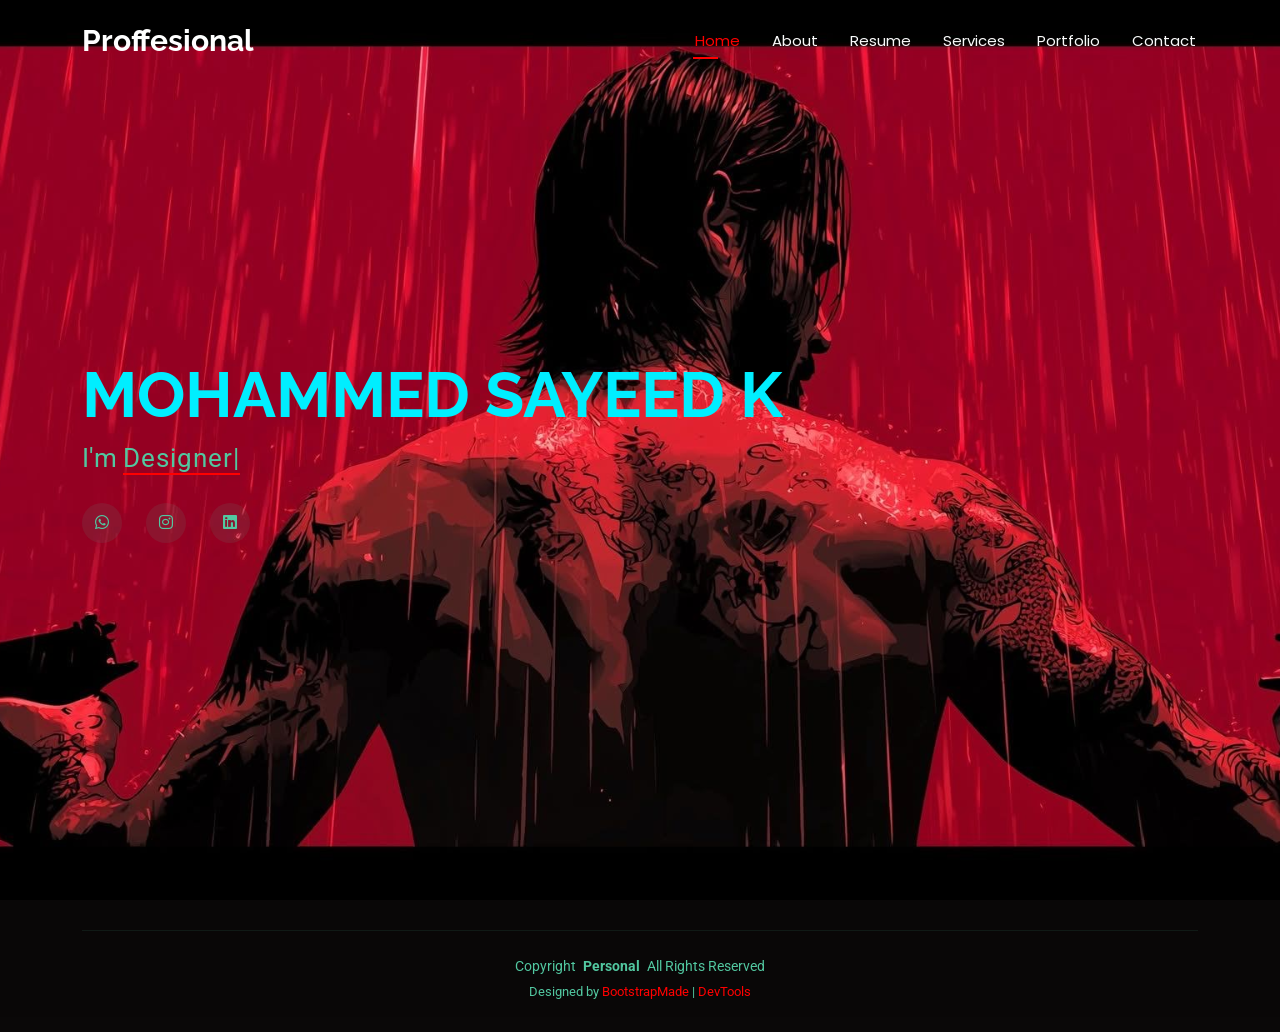
<file: index.html>
<!DOCTYPE html>
<html lang="en">

<head>
  <meta charset="utf-8">
  <meta content="width=device-width, initial-scale=1.0" name="viewport">
  <title>zyd | portfolio</title>
  <meta name="description" content="">
  <meta name="keywords" content="">

  <!-- Favicons -->
  <link href="assets/img/zyd icon.PNG" rel="icon">
  <link href="assets/img/zyd icon.PNG" rel="apple-touch-icon">

  <!-- Fonts -->
  <link href="https://fonts.googleapis.com" rel="preconnect">
  <link href="https://fonts.gstatic.com" rel="preconnect" crossorigin>
  <link
    href="https://fonts.googleapis.com/css2?family=Roboto:ital,wght@0,100;0,300;0,400;0,500;0,700;0,900;1,100;1,300;1,400;1,500;1,700;1,900&family=Poppins:ital,wght@0,100;0,200;0,300;0,400;0,500;0,600;0,700;0,800;0,900;1,100;1,200;1,300;1,400;1,500;1,600;1,700;1,800;1,900&family=Raleway:ital,wght@0,100;0,200;0,300;0,400;0,500;0,600;0,700;0,800;0,900;1,100;1,200;1,300;1,400;1,500;1,600;1,700;1,800;1,900&display=swap"
    rel="stylesheet">

  <!-- Vendor CSS Files -->
  <link href="assets/vendor/bootstrap/css/bootstrap.min.css" rel="stylesheet">
  <link href="assets/vendor/bootstrap-icons/bootstrap-icons.css" rel="stylesheet">
  <link href="assets/vendor/aos/aos.css" rel="stylesheet">
  <link href="assets/vendor/swiper/swiper-bundle.min.css" rel="stylesheet">
  <link href="assets/vendor/glightbox/css/glightbox.min.css" rel="stylesheet">

  <!-- Main CSS File -->
  <link href="assets/css/main.css" rel="stylesheet">

  <!-- =======================================================
  * Template Name: Personal
  * Template URL: https://bootstrapmade.com/personal-free-resume-bootstrap-template/
  * Updated: Mar 05 2025 with Bootstrap v5.3.3
  * Author: BootstrapMade.com
  * License: https://bootstrapmade.com/license/
  ======================================================== -->
</head>

<body class="index-page">

  <header id="header" class="header d-flex align-items-center fixed-top">
    <div class="container-fluid container-xl position-relative d-flex align-items-center justify-content-between">

      <a href="index.html" class="logo d-flex align-items-center">
        <!-- Uncomment the line below if you also wish to use an image logo -->
        <!-- <img src="assets/img/logo.webp" alt=""> -->
        <h1 class="sitename">Proffesional</h1>
      </a>

      <nav id="navmenu" class="navmenu">
        <ul>
          <li><a href="index.html" class="active">Home</a></li>
          <li><a href="about.html">About</a></li>
          <li><a href="resume.html">Resume</a></li>
          <li><a href="services.html">Services</a></li>
          <li><a href="portfolio.html">Portfolio</a></li>
          <li><a href="contact.html">Contact</a></li>
        </ul>
        <i class="mobile-nav-toggle d-xl-none bi bi-list"></i>
      </nav>

    </div>
  </header>

  <main class="main">

    <!-- Hero Section -->
    <section id="hero" class="hero section dark-background">

      <img src="assets/img/mafia.png" alt="" data-aos="fade-in">

      <div class="container" data-aos="zoom-out" data-aos-delay="100">
        <h2>MOHAMMED SAYEED K</h2>
        <p>I'm  <span class="typed" data-typed-items="  Designer, Developer, Freelancer, Photographer"></span>
          <span class="typed-cursor typed-cursor--blink"></span></p>
        <div class="social-links">
            <a href="https://wa.me/+919496828827"><i class="bi bi-whatsapp"></i></a>
            <!-- <a href="https://www.facebook.com/share/1PWRgGKurD/?mibextid=wwXIfr"><i class="bi bi-facebook"></i></a> -->
            <a href="https://www.instagram.com/_zyd.shh/"><i class="bi bi-instagram"></i></a>
            <a href="https://www.linkedin.com/in/mohammed-sayeed-338780373/"><i class="bi bi-linkedin"></i></a>
        </div>
      </div>

    </section><!-- /Hero Section -->

  </main>

  <footer id="footer" class="footer dark-background">
    <div class="container">
      <div class="copyright">
        <span>Copyright</span> <strong class="px-1 sitename">Personal</strong> <span>All Rights Reserved</span>
      </div>
      <div class="credits">
        <!-- All the links in the footer should remain intact. -->
        <!-- You can delete the links only if you've purchased the pro version. -->
        <!-- Licensing information: https://bootstrapmade.com/license/ -->
        <!-- Purchase the pro version with working PHP/AJAX contact form: [buy-url] -->
        Designed by <a href="https://bootstrapmade.com/">BootstrapMade</a> | <a
          href="https://bootstrapmade.com/tools/">DevTools</a>
      </div>
    </div>
  </footer>

  <!-- Scroll Top -->
  <a href="#" id="scroll-top" class="scroll-top d-flex align-items-center justify-content-center"><i
      class="bi bi-arrow-up-short"></i></a>

  <!-- Preloader -->
  <div id="preloader"></div>

  <!-- Vendor JS Files -->
  <script src="assets/vendor/bootstrap/js/bootstrap.bundle.min.js"></script>
  <script src="assets/vendor/php-email-form/validate.js"></script>
  <script src="assets/vendor/aos/aos.js"></script>
  <script src="assets/vendor/typed.js/typed.umd.js"></script>
  <script src="assets/vendor/purecounter/purecounter_vanilla.js"></script>
  <script src="assets/vendor/waypoints/noframework.waypoints.js"></script>
  <script src="assets/vendor/swiper/swiper-bundle.min.js"></script>
  <script src="assets/vendor/glightbox/js/glightbox.min.js"></script>
  <script src="assets/vendor/imagesloaded/imagesloaded.pkgd.min.js"></script>
  <script src="assets/vendor/isotope-layout/isotope.pkgd.min.js"></script>

  <!-- Main JS File -->
  <script src="assets/js/main.js"></script>

</body>

</html>
</file>
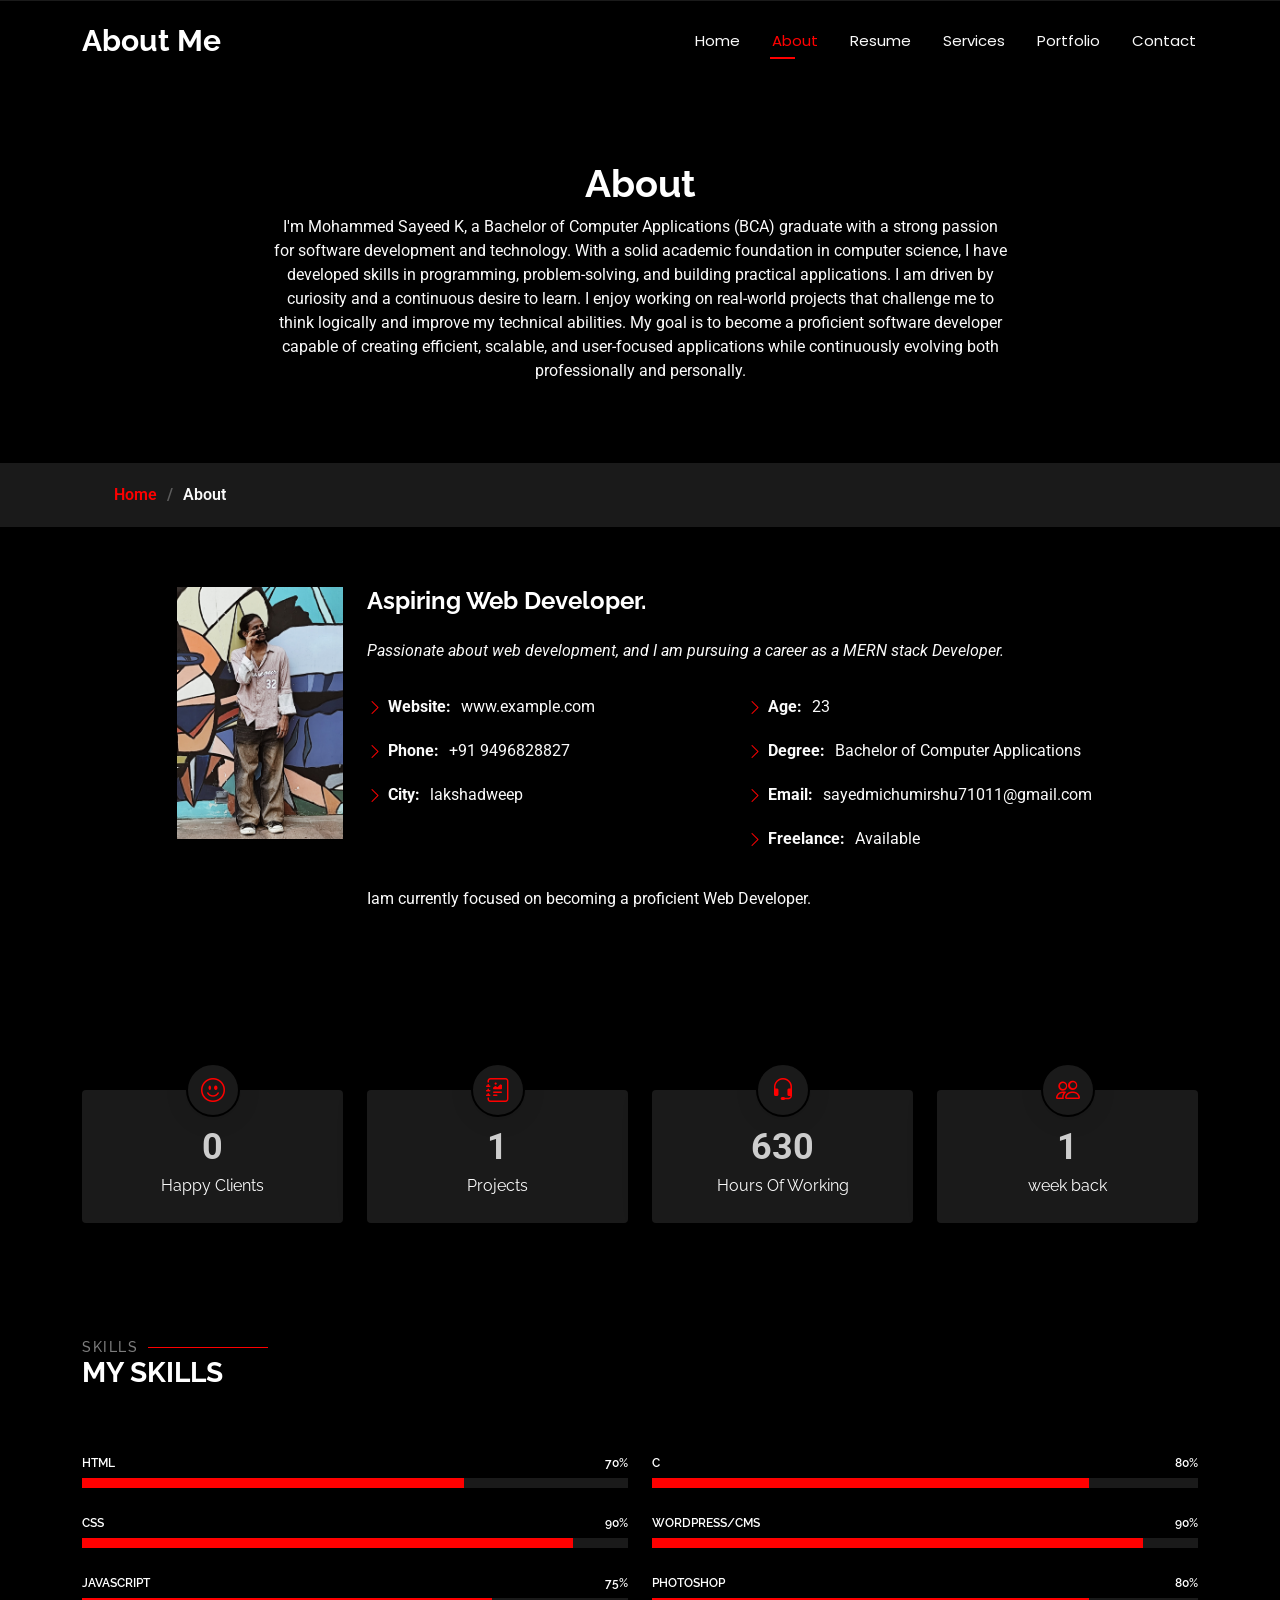
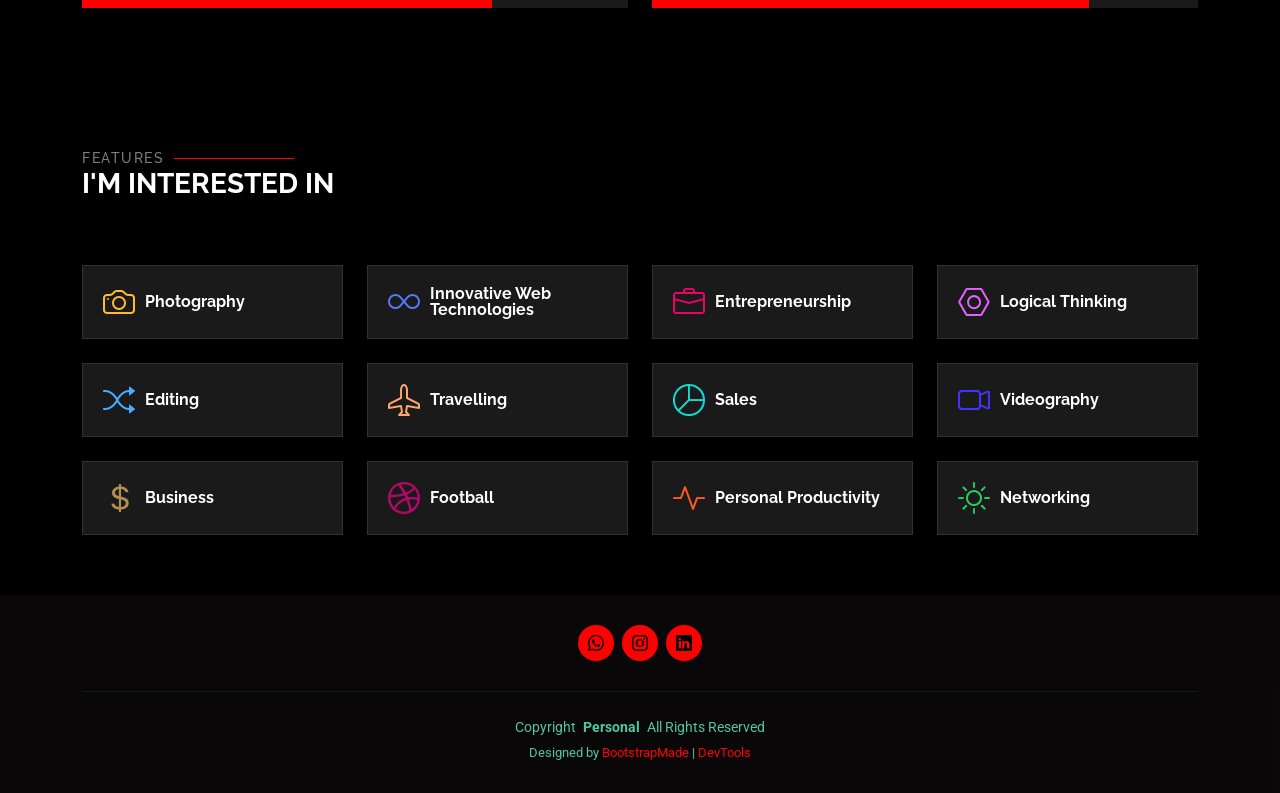
<file: about.html>
<!DOCTYPE html>
<html lang="en">

<head>
  <meta charset="utf-8">
  <meta content="width=device-width, initial-scale=1.0" name="viewport">
  <title>About - zyd</title>
  <meta name="description" content="">
  <meta name="keywords" content="">

  <!-- Favicons -->
  <link href="assets/img/zyd icon.PNG" rel="icon">
  <link href="assets/img/zyd icon.PNG" rel="apple-touch-icon">

  <!-- Fonts -->
  <link href="https://fonts.googleapis.com" rel="preconnect">
  <link href="https://fonts.gstatic.com" rel="preconnect" crossorigin>
  <link
    href="https://fonts.googleapis.com/css2?family=Roboto:ital,wght@0,100;0,300;0,400;0,500;0,700;0,900;1,100;1,300;1,400;1,500;1,700;1,900&family=Poppins:ital,wght@0,100;0,200;0,300;0,400;0,500;0,600;0,700;0,800;0,900;1,100;1,200;1,300;1,400;1,500;1,600;1,700;1,800;1,900&family=Raleway:ital,wght@0,100;0,200;0,300;0,400;0,500;0,600;0,700;0,800;0,900;1,100;1,200;1,300;1,400;1,500;1,600;1,700;1,800;1,900&display=swap"
    rel="stylesheet">

  <!-- Vendor CSS Files -->
  <link href="assets/vendor/bootstrap/css/bootstrap.min.css" rel="stylesheet">
  <link href="assets/vendor/bootstrap-icons/bootstrap-icons.css" rel="stylesheet">
  <link href="assets/vendor/aos/aos.css" rel="stylesheet">
  <link href="assets/vendor/swiper/swiper-bundle.min.css" rel="stylesheet">
  <link href="assets/vendor/glightbox/css/glightbox.min.css" rel="stylesheet">

  <!-- Main CSS File -->
  <link href="assets/css/main.css" rel="stylesheet">

  <!-- =======================================================
  * Template Name: Personal
  * Template URL: https://bootstrapmade.com/personal-free-resume-bootstrap-template/
  * Updated: Mar 05 2025 with Bootstrap v5.3.3
  * Author: BootstrapMade.com
  * License: https://bootstrapmade.com/license/
  ======================================================== -->
</head>

<body class="about-page">

  <header id="header" class="header d-flex align-items-center fixed-top">
    <div class="container-fluid container-xl position-relative d-flex align-items-center justify-content-between">

      <a href="index.html" class="logo d-flex align-items-center">
        <!-- Uncomment the line below if you also wish to use an image logo -->
        <!-- <img src="assets/img/logo.webp" alt=""> -->
        <h1 class="sitename">About Me</h1>
      </a>

      <nav id="navmenu" class="navmenu">
        <ul>
          <li><a href="index.html">Home</a></li>
          <li><a href="about.html" class="active">About</a></li>
          <li><a href="resume.html">Resume</a></li>
          <li><a href="services.html">Services</a></li>
          <li><a href="portfolio.html">Portfolio</a></li>
          <li><a href="contact.html">Contact</a></li>
        </ul>
        <i class="mobile-nav-toggle d-xl-none bi bi-list"></i>
      </nav>

    </div>
  </header>

  <main class="main">

    <!-- Page Title -->
    <div class="page-title" data-aos="fade">
      <div class="heading">
        <div class="container">
          <div class="row d-flex justify-content-center text-center">
            <div class="col-lg-8">
              <h1>About</h1>
              <p class="mb-0">I'm Mohammed Sayeed K, a Bachelor of Computer Applications (BCA) graduate with a strong
                passion for software development and technology. With a solid academic foundation in computer science, I
                have developed skills in programming, problem-solving, and building practical applications.
                I am driven by curiosity and a continuous desire to learn. I enjoy working on real-world projects that
                challenge me to think logically and improve my technical abilities. My goal is to become a proficient
                software developer capable of creating efficient, scalable, and user-focused applications while
                continuously evolving both professionally and personally.</p>
            </div>
          </div>
        </div>
      </div>
      <nav class="breadcrumbs">
        <div class="container">
          <ol>
            <li><a href="index.html">Home</a></li>
            <li class="current">About</li>
          </ol>
        </div>
      </nav>
    </div><!-- End Page Title -->

    <!-- About Section -->
    <section id="about" class="about section">

      <div class="container" data-aos="fade-up" data-aos-delay="100">

        <div class="row gy-4 justify-content-center">
          <div class="col-lg-2">
            <img src="assets/img/mafia2.jpg" class="img-fluid" alt="">
          </div>
          <div class="col-lg-8 content">
            <h2>Aspiring Web Developer.</h2>
            <p class="fst-italic py-3">
              Passionate about web development, and I am pursuing a career as a MERN stack Developer.
            </p>
            <div class="row">
              <div class="col-lg-6">
                <ul>
                  <li><i class="bi bi-chevron-right"></i> <strong>Website:</strong> <span>www.example.com</span></li>
                  <li><i class="bi bi-chevron-right"></i> <strong>Phone:</strong> <span>+91 9496828827</span></li>
                  <li><i class="bi bi-chevron-right"></i> <strong>City:</strong> <span>lakshadweep</span></li>
                </ul>
              </div>
              <div class="col-lg-6">
                <ul>
                  <li><i class="bi bi-chevron-right"></i> <strong>Age:</strong> <span>23</span></li>
                  <li><i class="bi bi-chevron-right"></i> <strong>Degree:</strong> <span>Bachelor of Computer Applications</span></li>
                  <li><i class="bi bi-chevron-right"></i> <strong>Email:</strong>
                    <span>sayedmichumirshu71011@gmail.com</span>
                  </li>
                  <li><i class="bi bi-chevron-right"></i> <strong>Freelance:</strong> <span>Available</span></li>
                </ul>
              </div>
            </div>
            <p class="py-3">
              Iam currently focused on becoming a proficient Web Developer.
            </p>
          </div>
        </div>

      </div>

    </section><!-- /About Section -->

    <!-- Stats Section -->
    <section id="stats" class="stats section">

      <div class="container" data-aos="fade-up" data-aos-delay="100">

        <div class="row gy-4">

          <div class="col-lg-3 col-md-6 d-flex flex-column align-items-center">
            <i class="bi bi-emoji-smile"></i>
            <div class="stats-item">
              <span data-purecounter-start="0" data-purecounter-end="0" data-purecounter-duration="1"
                class="purecounter"></span>
              <p>Happy Clients</p>
            </div>
          </div><!-- End Stats Item -->

          <div class="col-lg-3 col-md-6 d-flex flex-column align-items-center">
            <i class="bi bi-journal-richtext"></i>
            <div class="stats-item">
              <span data-purecounter-start="0" data-purecounter-end="2" data-purecounter-duration="1"
                class="purecounter"></span>
              <p>Projects</p>
            </div>
          </div><!-- End Stats Item -->

          <div class="col-lg-3 col-md-6 d-flex flex-column align-items-center">
            <i class="bi bi-headset"></i>
            <div class="stats-item">
              <span data-purecounter-start="0" data-purecounter-end="1500" data-purecounter-duration="1"
                class="purecounter"></span>
              <p>Hours Of Working</p>
            </div>
          </div><!-- End Stats Item -->

          <div class="col-lg-3 col-md-6 d-flex flex-column align-items-center">
            <i class="bi bi-people"></i>
            <div class="stats-item">
              <span data-purecounter-start="0" data-purecounter-end="2" data-purecounter-duration="1"
                class="purecounter"></span>
              <p>week back</p>
            </div>
          </div><!-- End Stats Item -->

        </div>

      </div>

    </section><!-- /Stats Section -->

    <!-- Skills Section -->
    <section id="skills" class="skills section">

      <!-- Section Title -->
      <div class="container section-title" data-aos="fade-up">
        <h2>Skills</h2>
        <div><span>My</span> <span class="description-title">Skills</span></div>
      </div><!-- End Section Title -->

      <div class="container" data-aos="fade-up" data-aos-delay="100">

        <div class="row skills-content skills-animation">

          <div class="col-lg-6">

            <div class="progress">
              <span class="skill"><span>HTML</span> <i class="val">70%</i></span>
              <div class="progress-bar-wrap">
                <div class="progress-bar" role="progressbar" aria-valuenow="70" aria-valuemin="0" aria-valuemax="100">
                </div>
              </div>
            </div><!-- End Skills Item -->

            <div class="progress">
              <span class="skill"><span>CSS</span> <i class="val">90%</i></span>
              <div class="progress-bar-wrap">
                <div class="progress-bar" role="progressbar" aria-valuenow="90" aria-valuemin="0" aria-valuemax="100">
                </div>
              </div>
            </div><!-- End Skills Item -->

            <div class="progress">
              <span class="skill"><span>JavaScript</span> <i class="val">75%</i></span>
              <div class="progress-bar-wrap">
                <div class="progress-bar" role="progressbar" aria-valuenow="75" aria-valuemin="0" aria-valuemax="100">
                </div>
              </div>
            </div><!-- End Skills Item -->

          </div>

          <div class="col-lg-6">

            <div class="progress">
              <span class="skill"><span>C</span> <i class="val">80%</i></span>
              <div class="progress-bar-wrap">
                <div class="progress-bar" role="progressbar" aria-valuenow="80" aria-valuemin="0" aria-valuemax="100">
                </div>
              </div>
            </div><!-- End Skills Item -->

            <div class="progress">
              <span class="skill"><span>WordPress/CMS</span> <i class="val">90%</i></span>
              <div class="progress-bar-wrap">
                <div class="progress-bar" role="progressbar" aria-valuenow="90" aria-valuemin="0" aria-valuemax="100">
                </div>
              </div>
            </div><!-- End Skills Item -->

            <div class="progress">
              <span class="skill"><span>Photoshop</span> <i class="val">80%</i></span>
              <div class="progress-bar-wrap">
                <div class="progress-bar" role="progressbar" aria-valuenow="80" aria-valuemin="0" aria-valuemax="100">
                </div>
              </div>
            </div><!-- End Skills Item -->

          </div>

        </div>

      </div>

    </section><!-- /Skills Section -->

    <!-- Interests Section -->
    <section id="interests" class="interests section">

      <!-- Section Title -->
      <div class="container section-title" data-aos="fade-up">
        <h2>Features</h2>
        <div><span>I'm</span> <span class="description-title">interested in</span></div>
      </div><!-- End Section Title -->

      <div class="container">

        <div class="row gy-4">

          <div class="col-lg-3 col-md-4" data-aos="fade-up" data-aos-delay="100">
            <div class="features-item">
              <i class="bi bi-camera" style="color: #ffbb2c;"></i>
              <h3><a href="" class="stretched-link">Photography</a></h3>
            </div>
          </div><!-- End Feature Item -->

          <div class="col-lg-3 col-md-4" data-aos="fade-up" data-aos-delay="200">
            <div class="features-item">
              <i class="bi bi-infinity" style="color: #5578ff;"></i>
              <h3><a href="" class="stretched-link">Innovative Web Technologies</a></h3>
            </div>
          </div><!-- End Feature Item -->

          <div class="col-lg-3 col-md-4" data-aos="fade-up" data-aos-delay="300">
            <div class="features-item">
              <i class="bi bi-briefcase" style="color: #e80368;"></i>
              <h3><a href="" class="stretched-link">Entrepreneurship</a></h3>
            </div>
          </div><!-- End Feature Item -->

          <div class="col-lg-3 col-md-4" data-aos="fade-up" data-aos-delay="400">
            <div class="features-item">
              <i class="bi bi-nut" style="color: #e361ff;"></i>
              <h3><a href="" class="stretched-link">Logical Thinking</a></h3>
            </div>
          </div><!-- End Feature Item -->

          <div class="col-lg-3 col-md-4" data-aos="fade-up" data-aos-delay="500">
            <div class="features-item">
              <i class="bi bi-shuffle" style="color: #47aeff;"></i>
              <h3><a href="" class="stretched-link">Editing</a></h3>
            </div>
          </div><!-- End Feature Item -->

          <div class="col-lg-3 col-md-4" data-aos="fade-up" data-aos-delay="600">
            <div class="features-item">
              <i class="bi bi-airplane" style="color: #ffa76e;"></i>
              <h3><a href="" class="stretched-link">Travelling</a></h3>
            </div>
          </div><!-- End Feature Item -->

          <div class="col-lg-3 col-md-4" data-aos="fade-up" data-aos-delay="700">
            <div class="features-item">
              <i class="bi bi-pie-chart" style="color: #11dbcf;"></i>
              <h3><a href="" class="stretched-link">Sales</a></h3>
            </div>
          </div><!-- End Feature Item -->

          <div class="col-lg-3 col-md-4" data-aos="fade-up" data-aos-delay="800">
            <div class="features-item">
              <i class="bi bi-camera-video" style="color: #4233ff;"></i>
              <h3><a href="" class="stretched-link">Videography</a></h3>
            </div>
          </div><!-- End Feature Item -->

          <div class="col-lg-3 col-md-4" data-aos="fade-up" data-aos-delay="900">
            <div class="features-item">
              <i class="bi bi-currency-dollar" style="color: #b2904f;"></i>
              <h3><a href="" class="stretched-link">Business</a></h3>
            </div>
          </div><!-- End Feature Item -->

          <div class="col-lg-3 col-md-4" data-aos="fade-up" data-aos-delay="1000">
            <div class="features-item">
              <i class="bi bi-dribbble" style="color: #b20969;"></i>
              <h3><a href="" class="stretched-link">Football</a></h3>
            </div>
          </div><!-- End Feature Item -->

          <div class="col-lg-3 col-md-4" data-aos="fade-up" data-aos-delay="1100">
            <div class="features-item">
              <i class="bi bi-activity" style="color: #ff5828;"></i>
              <h3><a href="" class="stretched-link">Personal Productivity</a></h3>
            </div>
          </div><!-- End Feature Item -->

          <div class="col-lg-3 col-md-4" data-aos="fade-up" data-aos-delay="1200">
            <div class="features-item">
              <i class="bi bi-brightness-high" style="color: #29cc61;"></i>
              <h3><a href="" class="stretched-link">Networking </a></h3>
            </div>
          </div><!-- End Feature Item -->

        </div>

      </div>


    </section><!-- /Interests Section -->

  </main>

  <footer id="footer" class="footer dark-background">
    <div class="container">
      <div class="social-links d-flex justify-content-center">
        <a href="https://wa.me/919496828827"><i class="bi bi-whatsapp"></i></a>
        <!-- <a href="https://www.facebook.com/share/1PWRgGKurD/?mibextid=wwXIfr"><i class="bi bi-facebook"></i></a> -->
        <a href="https://www.instagram.com/_zyd.shh/"><i class="bi bi-instagram"></i></a>
        <a href="https://www.linkedin.com/in/mohammed-sayeed-338780373/"><i class="bi bi-linkedin"></i></a>

      </div>

    </div>
    <div class="container">
      <div class="copyright">
        <span>Copyright</span> <strong class="px-1 sitename">Personal</strong> <span>All Rights Reserved</span>
      </div>
      <div class="credits">
        <!-- All the links in the footer should remain intact. -->
        <!-- You can delete the links only if you've purchased the pro version. -->
        <!-- Licensing information: https://bootstrapmade.com/license/ -->
        <!-- Purchase the pro version with working PHP/AJAX contact form: [buy-url] -->
        Designed by <a href="https://bootstrapmade.com/">BootstrapMade</a> | <a
          href="https://bootstrapmade.com/tools/">DevTools</a>
      </div>
    </div>
    </div>
  </footer>

  <!-- Scroll Top -->
  <a href="#" id="scroll-top" class="scroll-top d-flex align-items-center justify-content-center"><i
      class="bi bi-arrow-up-short"></i></a>

  <!-- Preloader -->
  <div id="preloader"></div>

  <!-- Vendor JS Files -->
  <script src="assets/vendor/bootstrap/js/bootstrap.bundle.min.js"></script>
  <script src="assets/vendor/php-email-form/validate.js"></script>
  <script src="assets/vendor/aos/aos.js"></script>
  <script src="assets/vendor/typed.js/typed.umd.js"></script>
  <script src="assets/vendor/purecounter/purecounter_vanilla.js"></script>
  <script src="assets/vendor/waypoints/noframework.waypoints.js"></script>
  <script src="assets/vendor/swiper/swiper-bundle.min.js"></script>
  <script src="assets/vendor/glightbox/js/glightbox.min.js"></script>
  <script src="assets/vendor/imagesloaded/imagesloaded.pkgd.min.js"></script>
  <script src="assets/vendor/isotope-layout/isotope.pkgd.min.js"></script>

  <!-- Main JS File -->
  <script src="assets/js/main.js"></script>

</body>

</html>
</file>
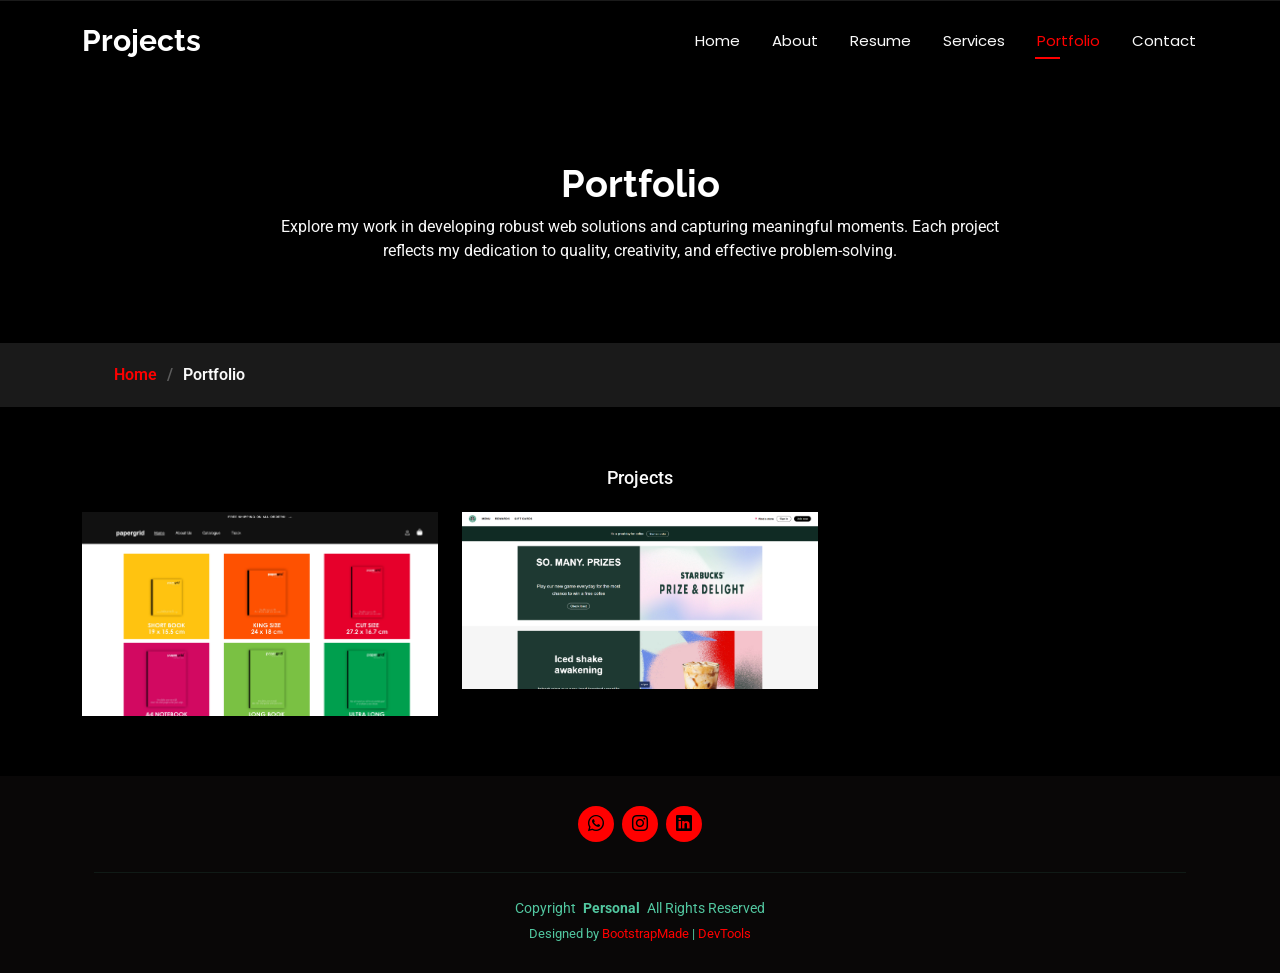
<file: portfolio.html>
<!DOCTYPE html>
<html lang="en">

<head>
  <meta charset="utf-8">
  <meta content="width=device-width, initial-scale=1.0" name="viewport">
  <title>Portfolio - zyd</title>
  <meta name="description" content="">
  <meta name="keywords" content="">

  <!-- Favicons -->
  <link href="assets/img/zyd icon.PNG" rel="icon">
  <link href="assets/img/zyd icon.PNG" rel="apple-touch-icon">

  <!-- Fonts -->
  <link href="https://fonts.googleapis.com" rel="preconnect">
  <link href="https://fonts.gstatic.com" rel="preconnect" crossorigin>
  <link
    href="https://fonts.googleapis.com/css2?family=Roboto:ital,wght@0,100;0,300;0,400;0,500;0,700;0,900;1,100;1,300;1,400;1,500;1,700;1,900&family=Poppins:ital,wght@0,100;0,200;0,300;0,400;0,500;0,600;0,700;0,800;0,900;1,100;1,200;1,300;1,400;1,500;1,600;1,700;1,800;1,900&family=Raleway:ital,wght@0,100;0,200;0,300;0,400;0,500;0,600;0,700;0,800;0,900;1,100;1,200;1,300;1,400;1,500;1,600;1,700;1,800;1,900&display=swap"
    rel="stylesheet">

  <!-- Vendor CSS Files -->
  <link href="assets/vendor/bootstrap/css/bootstrap.min.css" rel="stylesheet">
  <link href="assets/vendor/bootstrap-icons/bootstrap-icons.css" rel="stylesheet">
  <link href="assets/vendor/aos/aos.css" rel="stylesheet">
  <link href="assets/vendor/swiper/swiper-bundle.min.css" rel="stylesheet">
  <link href="assets/vendor/glightbox/css/glightbox.min.css" rel="stylesheet">

  <!-- Main CSS File -->
  <link href="assets/css/main.css" rel="stylesheet">

  <!-- =======================================================
  * Template Name: Personal
  * Template URL: https://bootstrapmade.com/personal-free-resume-bootstrap-template/
  * Updated: Mar 05 2025 with Bootstrap v5.3.3
  * Author: BootstrapMade.com
  * License: https://bootstrapmade.com/license/
  ======================================================== -->
</head>

<body class="portfolio-page">

  <header id="header" class="header d-flex align-items-center fixed-top">
    <div class="container-fluid container-xl position-relative d-flex align-items-center justify-content-between">

      <a href="index.html" class="logo d-flex align-items-center">
        <!-- Uncomment the line below if you also wish to use an image logo -->
        <!-- <img src="assets/img/logo.webp" alt=""> -->
        <h1 class="sitename">Projects</h1>
      </a>

      <nav id="navmenu" class="navmenu">
        <ul>
          <li><a href="index.html">Home</a></li>
          <li><a href="about.html">About</a></li>
          <li><a href="resume.html">Resume</a></li>
          <li><a href="services.html">Services</a></li>
          <li><a href="portfolio.html" class="active">Portfolio</a></li>
          <li><a href="contact.html">Contact</a></li>
        </ul>
        <i class="mobile-nav-toggle d-xl-none bi bi-list"></i>
      </nav>

    </div>
  </header>
  <main class="main">

    <!-- Page Title -->
    <div class="page-title" data-aos="fade">
      <div class="heading">
        <div class="container">
          <div class="row d-flex justify-content-center text-center">
            <div class="col-lg-8">
              <h1>Portfolio</h1>
              <p class="mb-0">Explore my work in developing robust web solutions and capturing meaningful moments. Each
                project reflects my dedication to quality, creativity, and effective problem-solving.</p>
            </div>
          </div>
        </div>
      </div>
      <nav class="breadcrumbs">
        <div class="container">
          <ol>
            <li><a href="index.html">Home</a></li>
            <li class="current">Portfolio</li>
          </ol>
        </div>
      </nav>
    </div><!-- End Page Title -->

    <!-- Portfolio Section -->
    <section id="portfolio" class="portfolio section">

      <div class="container">

        <div class="isotope-layout" data-default-filter="*" data-layout="masonry" data-sort="original-order">

          <ul class="portfolio-filters isotope-filters" data-aos="fade-up" data-aos-delay="100">
            <li data-filter=".filter-app">Projects</li>
          </ul><!-- End Portfolio Filters -->
          <div class="row gy-4 isotope-container" data-aos="fade-up" data-aos-delay="200">

            <div class="col-lg-4 col-md-6 portfolio-item isotope-item filter-app">
              <div class="portfolio-content h-100">
                <img src="./assets/img/portfolio/papergrid.png" class="img-fluid" alt="">
                <div class="portfolio-info">
                  <h4>Website 1</h4>
                  <p>Clone of Papergrid </p>
                  <a href="./assets/img/portfolio/papergrid.png" title="Project 1" data-gallery="portfolio-gallery-app"
                    class="glightbox preview-link"><i class="bi bi-zoom-in"></i></a>
                  <a href="https://cruz00-01.github.io/PaperGrid-clone/" title="More Details" class="details-link"><i
                      class="bi bi-link-45deg"></i></a>
                </div>
              </div>
            </div><!-- End Portfolio Item -->



            <div class="col-lg-4 col-md-6 portfolio-item isotope-item filter-app">
              <div class="portfolio-content h-100">
                <img src="./assets/img/portfolio/starbucks.png" class="img-fluid" alt="">
                <div class="portfolio-info">
                  <h4>Website 2</h4>
                  <p>Clone of Starbucks </p>
                  <a href="./assets/img/portfolio/starbucks.png" title="project 2" data-gallery="portfolio-gallery-app"
                    class="glightbox preview-link"><i class="bi bi-zoom-in"></i></a>
                  <a href="https://cruz00-01.github.io/starbucks/" title="More Details"
                    class="details-link"><i class="bi bi-link-45deg"></i></a>
                </div>
              </div>
            </div><!-- End Portfolio Item -->
          </div>

        </div>

    </section><!-- /Portfolio Section -->

  </main>


  <footer id="footer" class="footer dark-background">
    <div class="container">
      <div class="social-links d-flex justify-content-center">
            <a href="https://wa.me/+919496828827"><i class="bi bi-whatsapp"></i></a>
            <!-- <a href="https://www.facebook.com/share/1PWRgGKurD/?mibextid=wwXIfr"><i class="bi bi-facebook"></i></a> -->
            <a href="https://www.instagram.com/_zyd.shh/"><i class="bi bi-instagram"></i></a>
            <a href="https://www.linkedin.com/in/mohammed-sayeed-338780373/"><i class="bi bi-linkedin"></i></a>
      </div>
      <div class="container">
        <div class="copyright">
          <span>Copyright</span> <strong class="px-1 sitename">Personal</strong> <span>All Rights Reserved</span>
        </div>
        <div class="credits">
          <!-- All the links in the footer should remain intact. -->
          <!-- You can delete the links only if you've purchased the pro version. -->
          <!-- Licensing information: https://bootstrapmade.com/license/ -->
          <!-- Purchase the pro version with working PHP/AJAX contact form: [buy-url] -->
          Designed by <a href="https://bootstrapmade.com/">BootstrapMade</a> | <a
            href="https://bootstrapmade.com/tools/">DevTools</a>
        </div>
      </div>
    </div>
  </footer>

  <!-- Scroll Top -->
  <a href="#" id="scroll-top" class="scroll-top d-flex align-items-center justify-content-center"><i
      class="bi bi-arrow-up-short"></i></a>

  <!-- Preloader -->
  <div id="preloader"></div>

  <!-- Vendor JS Files -->
  <script src="assets/vendor/bootstrap/js/bootstrap.bundle.min.js"></script>
  <script src="assets/vendor/php-email-form/validate.js"></script>
  <script src="assets/vendor/aos/aos.js"></script>
  <script src="assets/vendor/typed.js/typed.umd.js"></script>
  <script src="assets/vendor/purecounter/purecounter_vanilla.js"></script>
  <script src="assets/vendor/waypoints/noframework.waypoints.js"></script>
  <script src="assets/vendor/swiper/swiper-bundle.min.js"></script>
  <script src="assets/vendor/glightbox/js/glightbox.min.js"></script>
  <script src="assets/vendor/imagesloaded/imagesloaded.pkgd.min.js"></script>
  <script src="assets/vendor/isotope-layout/isotope.pkgd.min.js"></script>

  <!-- Main JS File -->
  <script src="assets/js/main.js"></script>

</body>

</html>
</file>
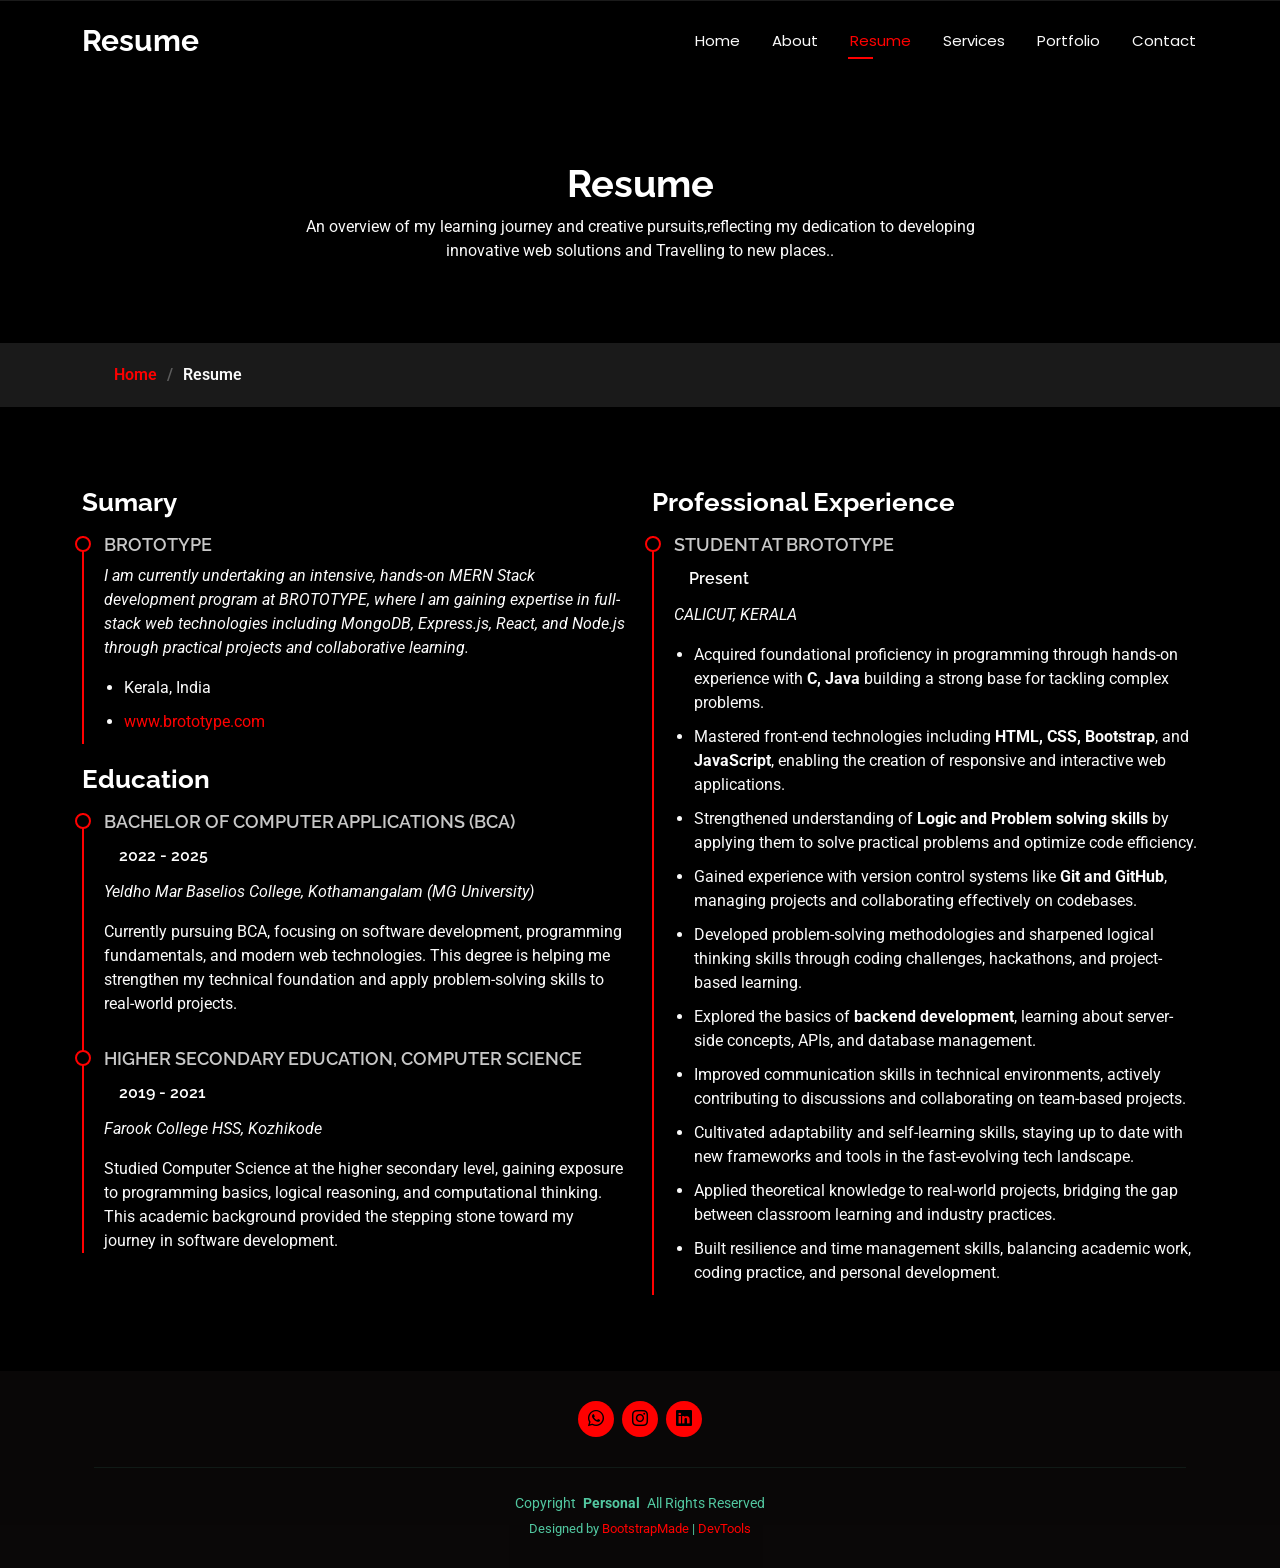
<file: resume.html>
<!DOCTYPE html>
<html lang="en">

<head>
  <meta charset="utf-8">
  <meta content="width=device-width, initial-scale=1.0" name="viewport">
  <title>Resume - zyd</title>
  <meta name="description" content="">
  <meta name="keywords" content="">

  <!-- Favicons -->
  <link href="assets/img/zyd icon.PNG" rel="icon">
  <link href="assets/img/zyd icon.PNG" rel="apple-touch-icon">

  <!-- Fonts -->
  <link href="https://fonts.googleapis.com" rel="preconnect">
  <link href="https://fonts.gstatic.com" rel="preconnect" crossorigin>
  <link
    href="https://fonts.googleapis.com/css2?family=Roboto:ital,wght@0,100;0,300;0,400;0,500;0,700;0,900;1,100;1,300;1,400;1,500;1,700;1,900&family=Poppins:ital,wght@0,100;0,200;0,300;0,400;0,500;0,600;0,700;0,800;0,900;1,100;1,200;1,300;1,400;1,500;1,600;1,700;1,800;1,900&family=Raleway:ital,wght@0,100;0,200;0,300;0,400;0,500;0,600;0,700;0,800;0,900;1,100;1,200;1,300;1,400;1,500;1,600;1,700;1,800;1,900&display=swap"
    rel="stylesheet">

  <!-- Vendor CSS Files -->
  <link href="assets/vendor/bootstrap/css/bootstrap.min.css" rel="stylesheet">
  <link href="assets/vendor/bootstrap-icons/bootstrap-icons.css" rel="stylesheet">
  <link href="assets/vendor/aos/aos.css" rel="stylesheet">
  <link href="assets/vendor/swiper/swiper-bundle.min.css" rel="stylesheet">
  <link href="assets/vendor/glightbox/css/glightbox.min.css" rel="stylesheet">

  <!-- Main CSS File -->
  <link href="assets/css/main.css" rel="stylesheet">

  <!-- =======================================================
  * Template Name: Personal
  * Template URL: https://bootstrapmade.com/personal-free-resume-bootstrap-template/
  * Updated: Mar 05 2025 with Bootstrap v5.3.3
  * Author: BootstrapMade.com
  * License: https://bootstrapmade.com/license/
  ======================================================== -->
</head>

<body class="resume-page">

  <header id="header" class="header d-flex align-items-center fixed-top">
    <div class="container-fluid container-xl position-relative d-flex align-items-center justify-content-between">

      <a href="index.html" class="logo d-flex align-items-center">
        <!-- Uncomment the line below if you also wish to use an image logo -->
        <!-- <img src="assets/img/logo.webp" alt=""> -->
        <h1 class="sitename">Resume</h1>
      </a>

      <nav id="navmenu" class="navmenu">
        <ul>
          <li><a href="index.html">Home</a></li>
          <li><a href="about.html">About</a></li>
          <li><a href="resume.html" class="active">Resume</a></li>
          <li><a href="services.html">Services</a></li>
          <li><a href="portfolio.html">Portfolio</a></li>
          <li><a href="contact.html">Contact</a></li>
        </ul>
        <i class="mobile-nav-toggle d-xl-none bi bi-list"></i>
      </nav>

    </div>
  </header>

  <main class="main">

    <!-- Page Title -->
    <div class="page-title" data-aos="fade">
      <div class="heading">
        <div class="container">
          <div class="row d-flex justify-content-center text-center">
            <div class="col-lg-8">
              <h1>Resume</h1>
              <p class="mb-0">An overview of my learning journey and creative pursuits,reflecting my dedication to
                developing innovative web solutions and Travelling to new places..</p>
            </div>
          </div>
        </div>
      </div>
      <nav class="breadcrumbs">
        <div class="container">
          <ol>
            <li><a href="index.html">Home</a></li>
            <li class="current">Resume</li>
          </ol>
        </div>
      </nav>
    </div><!-- End Page Title -->

    <!-- Resume Section -->
    <section id="resume" class="resume section">

      <div class="container">

        <div class="row">

          <div class="col-lg-6" data-aos="fade-up" data-aos-delay="100">
            <h3 class="resume-title">Sumary</h3>
            <div class="resume-item pb-0">
              <h4>BROTOTYPE</h4>
              <p><em>
                  I am currently undertaking an intensive, hands-on MERN Stack development program at BROTOTYPE, where I
                  am gaining expertise in full-stack web technologies including MongoDB, Express.js, React, and Node.js
                  through practical projects and collaborative learning.
                </em></p>
              <ul>
                <li>Kerala, India</li>
                <li><a href="https://www.brototype.com/">www.brototype.com</a></li>
              </ul>
            </div>

            <!-- Edn Resume Item -->

            <h3 class="resume-title">Education</h3>

            <div class="resume-item">
              <h4>BACHELOR OF COMPUTER APPLICATIONS (BCA)</h4>
              <h5>2022 - 2025</h5>
              <p><em>Yeldho Mar Baselios College, Kothamangalam (MG University)</em></p>
              <p>Currently pursuing BCA, focusing on software development, programming fundamentals, and modern web
                technologies. This degree is helping me strengthen my technical foundation and apply problem-solving
                skills to real-world projects.</p>
            </div><!-- End Resume Item -->

            <div class="resume-item">
              <h4>HIGHER SECONDARY EDUCATION, COMPUTER SCIENCE</h4>
              <h5>2019 - 2021</h5>
              <p><em>Farook College HSS, Kozhikode</em></p>
              <p>Studied Computer Science at the higher secondary level, gaining exposure to programming basics, logical
                reasoning, and computational thinking. This academic background provided the stepping stone toward my
                journey in software development.</p>
            </div><!-- End Resume Item -->

            <!-- Edn Resume Item -->

          </div>
          <div class="col-lg-6" data-aos="fade-up" data-aos-delay="200">
            <h3 class="resume-title">Professional Experience</h3>
            <div class="resume-item">
              <h4>Student at BROTOTYPE</h4>
              <h5>Present</h5>
              <p><em>CALICUT, KERALA</em></p>
              <ul>
                <li>Acquired foundational proficiency in programming through hands-on experience with <strong>C,
                    Java</strong> building a strong base for tackling complex problems.</li>
                <li>Mastered front-end technologies including <strong>HTML, CSS, Bootstrap</strong>, and
                  <strong>JavaScript</strong>, enabling the creation of responsive and interactive web applications.
                </li>
                <li>Strengthened understanding of <strong>Logic and Problem solving skills</strong> by applying them to
                  solve practical problems and optimize code efficiency.</li>
                <li>Gained experience with version control systems like <strong>Git and GitHub</strong>, managing
                  projects and collaborating effectively on codebases.</li>
                <li>Developed problem-solving methodologies and sharpened logical thinking skills through coding
                  challenges, hackathons, and project-based learning.</li>
                <li>Explored the basics of <strong>backend development</strong>, learning about server-side concepts,
                  APIs, and database management.</li>
                <li>Improved communication skills in technical environments, actively contributing to discussions and
                  collaborating on team-based projects.</li>
                <li>Cultivated adaptability and self-learning skills, staying up to date with new frameworks and tools
                  in the fast-evolving tech landscape.</li>
                <li>Applied theoretical knowledge to real-world projects, bridging the gap between classroom learning
                  and industry practices.</li>
                <li>Built resilience and time management skills, balancing academic work, coding practice, and personal
                  development.</li>
              </ul>

            </div>

            <!-- Edn Resume Item -->

          </div>

        </div>

      </div>

    </section><!-- /Resume Section -->

  </main>

  <footer id="footer" class="footer dark-background">
    <div class="container">
       <div class="social-links d-flex justify-content-center">
            <a href="https://wa.me/+919496828827"><i class="bi bi-whatsapp"></i></a>
            <!-- <a href="https://www.facebook.com/share/1PWRgGKurD/?mibextid=wwXIfr"><i class="bi bi-facebook"></i></a> -->
            <a href="https://www.instagram.com/_zyd.shh/"><i class="bi bi-instagram"></i></a>
            <a href="https://www.linkedin.com/in/mohammed-sayeed-338780373/"><i class="bi bi-linkedin"></i></a>
        </div>
      <div class="container">
        <div class="copyright">
          <span>Copyright</span> <strong class="px-1 sitename">Personal</strong> <span>All Rights Reserved</span>
        </div>
        <div class="credits">
          <!-- All the links in the footer should remain intact. -->
          <!-- You can delete the links only if you've purchased the pro version. -->
          <!-- Licensing information: https://bootstrapmade.com/license/ -->
          <!-- Purchase the pro version with working PHP/AJAX contact form: [buy-url] -->
          Designed by <a href="https://bootstrapmade.com/">BootstrapMade</a> | <a
            href="https://bootstrapmade.com/tools/">DevTools</a>
        </div>
      </div>
    </div>
  </footer>

  <!-- Scroll Top -->
  <a href="#" id="scroll-top" class="scroll-top d-flex align-items-center justify-content-center"><i
      class="bi bi-arrow-up-short"></i></a>

  <!-- Preloader -->
  <div id="preloader"></div>

  <!-- Vendor JS Files -->
  <script src="assets/vendor/bootstrap/js/bootstrap.bundle.min.js"></script>
  <script src="assets/vendor/php-email-form/validate.js"></script>
  <script src="assets/vendor/aos/aos.js"></script>
  <script src="assets/vendor/typed.js/typed.umd.js"></script>
  <script src="assets/vendor/purecounter/purecounter_vanilla.js"></script>
  <script src="assets/vendor/waypoints/noframework.waypoints.js"></script>
  <script src="assets/vendor/swiper/swiper-bundle.min.js"></script>
  <script src="assets/vendor/glightbox/js/glightbox.min.js"></script>
  <script src="assets/vendor/imagesloaded/imagesloaded.pkgd.min.js"></script>
  <script src="assets/vendor/isotope-layout/isotope.pkgd.min.js"></script>

  <!-- Main JS File -->
  <script src="assets/js/main.js"></script>

</body>

</html>
</file>
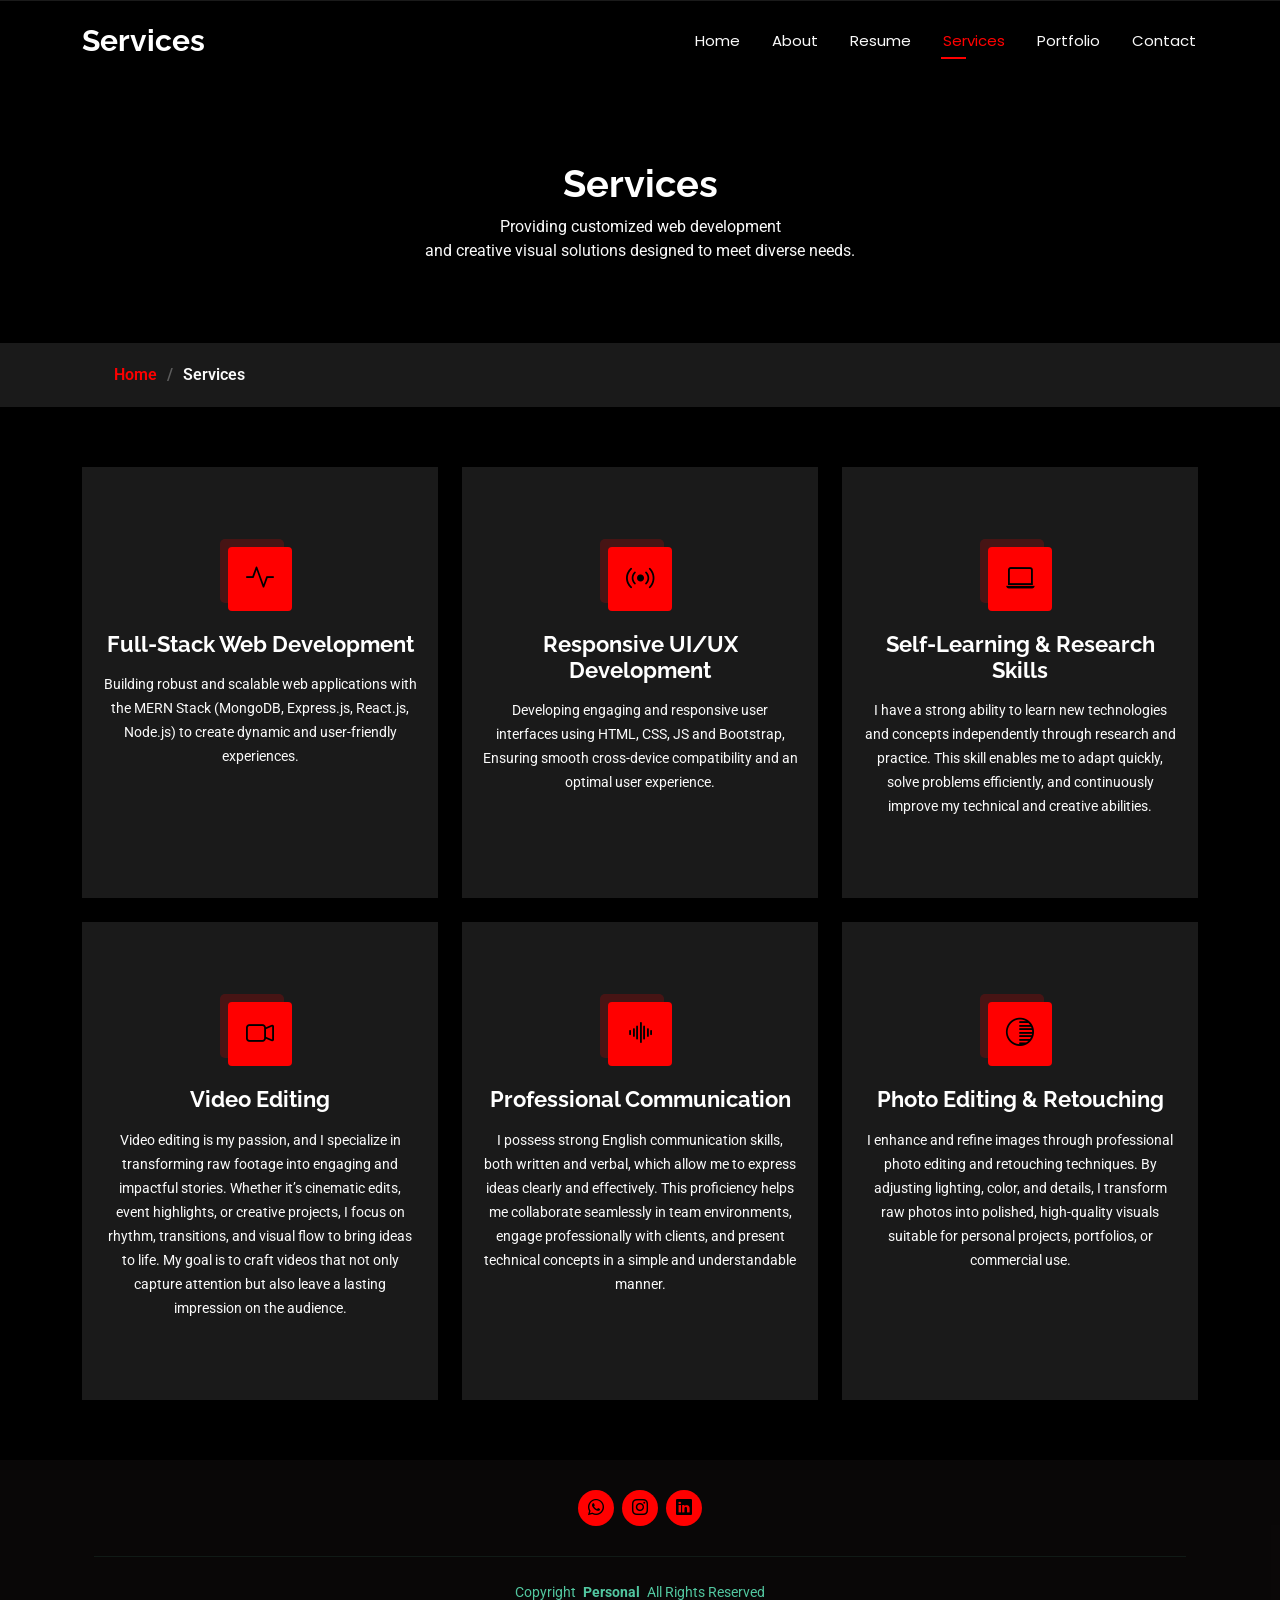
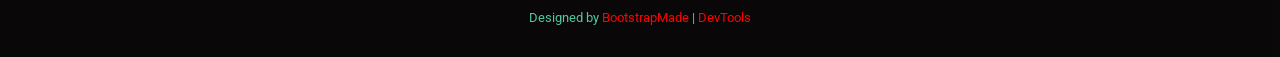
<file: services.html>
<!DOCTYPE html>
<html lang="en">

<head>
  <meta charset="utf-8">
  <meta content="width=device-width, initial-scale=1.0" name="viewport">
  <title>Services - zyd</title>
  <meta name="description" content="">
  <meta name="keywords" content="">

  <!-- Favicons -->
  <link href="assets/img/zyd icon.PNG" rel="icon">
  <link href="assets/img/zyd icon.PNG" rel="apple-touch-icon">

  <!-- Fonts -->
  <link href="https://fonts.googleapis.com" rel="preconnect">
  <link href="https://fonts.gstatic.com" rel="preconnect" crossorigin>
  <link href="https://fonts.googleapis.com/css2?family=Roboto:ital,wght@0,100;0,300;0,400;0,500;0,700;0,900;1,100;1,300;1,400;1,500;1,700;1,900&family=Poppins:ital,wght@0,100;0,200;0,300;0,400;0,500;0,600;0,700;0,800;0,900;1,100;1,200;1,300;1,400;1,500;1,600;1,700;1,800;1,900&family=Raleway:ital,wght@0,100;0,200;0,300;0,400;0,500;0,600;0,700;0,800;0,900;1,100;1,200;1,300;1,400;1,500;1,600;1,700;1,800;1,900&display=swap" rel="stylesheet">

  <!-- Vendor CSS Files -->
  <link href="assets/vendor/bootstrap/css/bootstrap.min.css" rel="stylesheet">
  <link href="assets/vendor/bootstrap-icons/bootstrap-icons.css" rel="stylesheet">
  <link href="assets/vendor/aos/aos.css" rel="stylesheet">
  <link href="assets/vendor/swiper/swiper-bundle.min.css" rel="stylesheet">
  <link href="assets/vendor/glightbox/css/glightbox.min.css" rel="stylesheet">

  <!-- Main CSS File -->
  <link href="assets/css/main.css" rel="stylesheet">

  <!-- =======================================================
  * Template Name: Personal
  * Template URL: https://bootstrapmade.com/personal-free-resume-bootstrap-template/
  * Updated: Mar 05 2025 with Bootstrap v5.3.3
  * Author: BootstrapMade.com
  * License: https://bootstrapmade.com/license/
  ======================================================== -->
</head>

<body class="services-page">

  <header id="header" class="header d-flex align-items-center fixed-top">
    <div class="container-fluid container-xl position-relative d-flex align-items-center justify-content-between">

      <a href="index.html" class="logo d-flex align-items-center">
        <!-- Uncomment the line below if you also wish to use an image logo -->
        <!-- <img src="assets/img/logo.webp" alt=""> -->
        <h1 class="sitename">Services</h1>
      </a>

      <nav id="navmenu" class="navmenu">
        <ul>
          <li><a href="index.html">Home</a></li>
          <li><a href="about.html">About</a></li>
          <li><a href="resume.html">Resume</a></li>
          <li><a href="services.html" class="active">Services</a></li>
          <li><a href="portfolio.html">Portfolio</a></li>
          <li><a href="contact.html">Contact</a></li>
        </ul>
        <i class="mobile-nav-toggle d-xl-none bi bi-list"></i>
      </nav>

    </div>
  </header>

  <main class="main">

    <!-- Page Title -->
    <div class="page-title" data-aos="fade">
      <div class="heading">
        <div class="container">
          <div class="row d-flex justify-content-center text-center">
            <div class="col-lg-8">
              <h1>Services</h1>
              <p class="mb-0">Providing customized web development <br>and creative visual solutions designed to meet diverse needs.</p>
            </div>
          </div>
        </div>
      </div>
      <nav class="breadcrumbs">
        <div class="container">
          <ol>
            <li><a href="index.html">Home</a></li>
            <li class="current">Services</li>
          </ol>
        </div>
      </nav>
    </div><!-- End Page Title -->

    <!-- Services Section -->
    <section id="services" class="services section">

       <div class="container">

        <div class="row gy-4">

          <div class="col-lg-4 col-md-6" data-aos="fade-up" data-aos-delay="100">
            <div class="service-item  position-relative">
              <div class="icon">
                <i class="bi bi-activity"></i>
              </div>
              <a href="service-details.html" class="stretched-link">
                <h3>Full-Stack Web Development</h3>
              </a>
              <p>Building robust and scalable web applications with the MERN Stack (MongoDB, Express.js, React.js, Node.js) to create dynamic and user-friendly experiences.</p>
            </div>
          </div><!-- End Service Item -->

          <div class="col-lg-4 col-md-6" data-aos="fade-up" data-aos-delay="200">
            <div class="service-item position-relative">
              <div class="icon">
                <i class="bi bi-broadcast"></i>
              </div>
              <a href="service-details.html" class="stretched-link">
                <h3>Responsive UI/UX Development</h3>
              </a>
              <p>Developing engaging and responsive user interfaces using HTML, CSS, JS and Bootstrap, Ensuring smooth cross-device compatibility and an optimal user experience.</p>
            </div>
          </div><!-- End Service Item -->

          <div class="col-lg-4 col-md-6" data-aos="fade-up" data-aos-delay="300">
            <div class="service-item position-relative">
              <div class="icon">
                <i class="bi bi-laptop"></i>
              </div>
              <a href="service-details.html" class="stretched-link">
                <h3>Self-Learning & Research Skills</h3>
              </a>
              <p>I have a strong ability to learn new technologies and concepts independently through research and practice. This skill enables me to adapt quickly, solve problems efficiently, and continuously improve my technical and creative abilities.</p>
            </div>
          </div><!-- End Service Item -->

          <div class="col-lg-4 col-md-6" data-aos="fade-up" data-aos-delay="400">
            <div class="service-item position-relative">
              <div class="icon">
                <i class="bi bi-camera-video"></i>
              </div>
              <a href="service-details.html" class="stretched-link">
                <h3>Video Editing </h3>
              </a>
              <p>Video editing is my passion, and I specialize in transforming raw footage into engaging and impactful stories. Whether it’s cinematic edits, event highlights, or creative projects, I focus on rhythm, transitions, and visual flow to bring ideas to life. My goal is to craft videos that not only capture attention but also leave a lasting impression on the audience.</p>
              <a href="service-details.html" class="stretched-link"></a>
            </div>
          </div><!-- End Service Item -->

          <div class="col-lg-4 col-md-6" data-aos="fade-up" data-aos-delay="500">
            <div class="service-item position-relative">
              <div class="icon">
                <i class="bi bi-soundwave"></i>
              </div>
              <a href="service-details.html" class="stretched-link">
                <h3>Professional Communication</h3>
              </a>
              <p>I possess strong English communication skills, both written and verbal, which allow me to express ideas clearly and effectively. This proficiency helps me collaborate seamlessly in team environments, engage professionally with clients, and present technical concepts in a simple and understandable manner.</p>
              <a href="service-details.html" class="stretched-link"></a>
            </div>
          </div><!-- End Service Item -->

          <div class="col-lg-4 col-md-6" data-aos="fade-up" data-aos-delay="600">
            <div class="service-item position-relative">
              <div class="icon">
                <i class="bi bi-shadows"></i>
              </div>
              <a href="service-details.html" class="stretched-link">
                <h3>Photo Editing & Retouching</h3>
              </a>
              <p>I enhance and refine images through professional photo editing and retouching techniques. By adjusting lighting, color, and details, I transform raw photos into polished, high-quality visuals suitable for personal projects, portfolios, or commercial use.</p>
              <a href="service-details.html" class="stretched-link"></a>
            </div>
          </div><!-- End Service Item -->

        </div>

      </div>

    </section><!-- /Services Section -->

  </main>

  <footer id="footer" class="footer dark-background">
    <div class="container">
      <div class="social-links d-flex justify-content-center">
            <a href="https://wa.me/+919496828827"><i class="bi bi-whatsapp"></i></a>
            <!-- <a href="https://www.facebook.com/share/1PWRgGKurD/?mibextid=wwXIfr"><i class="bi bi-facebook"></i></a> -->
            <a href="https://www.instagram.com/_zyd.shh/"><i class="bi bi-instagram"></i></a>
            <a href="https://www.linkedin.com/in/mohammed-sayeed-338780373/"><i class="bi bi-linkedin"></i></a>
        </div>
      <div class="container">
        <div class="copyright">
          <span>Copyright</span> <strong class="px-1 sitename">Personal</strong> <span>All Rights Reserved</span>
        </div>
        <div class="credits">
          <!-- All the links in the footer should remain intact. -->
          <!-- You can delete the links only if you've purchased the pro version. -->
          <!-- Licensing information: https://bootstrapmade.com/license/ -->
          <!-- Purchase the pro version with working PHP/AJAX contact form: [buy-url] -->
          Designed by <a href="https://bootstrapmade.com/">BootstrapMade</a> | <a href="https://bootstrapmade.com/tools/">DevTools</a>
        </div>
      </div>
    </div>
  </footer>

  <!-- Scroll Top -->
  <a href="#" id="scroll-top" class="scroll-top d-flex align-items-center justify-content-center"><i class="bi bi-arrow-up-short"></i></a>

  <!-- Preloader -->
  <div id="preloader"></div>

  <!-- Vendor JS Files -->
  <script src="assets/vendor/bootstrap/js/bootstrap.bundle.min.js"></script>
  <script src="assets/vendor/php-email-form/validate.js"></script>
  <script src="assets/vendor/aos/aos.js"></script>
  <script src="assets/vendor/typed.js/typed.umd.js"></script>
  <script src="assets/vendor/purecounter/purecounter_vanilla.js"></script>
  <script src="assets/vendor/waypoints/noframework.waypoints.js"></script>
  <script src="assets/vendor/swiper/swiper-bundle.min.js"></script>
  <script src="assets/vendor/glightbox/js/glightbox.min.js"></script>
  <script src="assets/vendor/imagesloaded/imagesloaded.pkgd.min.js"></script>
  <script src="assets/vendor/isotope-layout/isotope.pkgd.min.js"></script>

  <!-- Main JS File -->
  <script src="assets/js/main.js"></script>

</body>

</html>
</file>
<file: assets/css/main.css>
/**
* Template Name: Personal
* Template URL: https://bootstrapmade.com/personal-free-resume-bootstrap-template/
* Updated: Mar 05 2025 with Bootstrap v5.3.3
* Author: BootstrapMade.com
* License: https://bootstrapmade.com/license/
*/

/*--------------------------------------------------------------
# Font & Color Variables
# Help: https://bootstrapmade.com/color-system/
--------------------------------------------------------------*/
/* Fonts */
:root {
  --default-font: "Roboto",  system-ui, -apple-system, "Segoe UI", Roboto, "Helvetica Neue", Arial, "Noto Sans", "Liberation Sans", sans-serif, "Apple Color Emoji", "Segoe UI Emoji", "Segoe UI Symbol", "Noto Color Emoji";
  --heading-font: "Raleway",  sans-serif;
  --nav-font: "Poppins",  sans-serif;
}

/* Global Colors - The following color variables are used throughout the website. Updating them here will change the color scheme of the entire website */
:root { 
  --background-color: #000000; /* Background color for the entire website, including individual sections */
  --default-color: #fafafa; /* Default color used for the majority of the text content across the entire website */
  --heading-color: #ffffff; /* Color for headings, subheadings and title throughout the website */
  --accent-color: #ff0000; /* Accent color that represents your brand on the website. It's used for buttons, links, and other elements that need to stand out */
  --surface-color: #1a1a1a; /* The surface color is used as a background of boxed elements within sections, such as cards, icon boxes, or other elements that require a visual separation from the global background. */
  --contrast-color: #000000; /* Contrast color for text, ensuring readability against backgrounds of accent, heading, or default colors. */
}

/* Nav Menu Colors - The following color variables are used specifically for the navigation menu. They are separate from the global colors to allow for more customization options */
:root {
  --nav-color: #fafafa;  /* The default color of the main navmenu links */
  --nav-hover-color: #ff0000; /* Applied to main navmenu links when they are hovered over or active */
  --nav-mobile-background-color: #1a1a1a; /* Used as the background color for mobile navigation menu */
  --nav-dropdown-background-color: #1a1a1a; /* Used as the background color for dropdown items that appear when hovering over primary navigation items */
  --nav-dropdown-color: #fafafa; /* Used for navigation links of the dropdown items in the navigation menu. */
  --nav-dropdown-hover-color: #18d26e; /* Similar to --nav-hover-color, this color is applied to dropdown navigation links when they are hovered over. */
}

/* Color Presets - These classes override global colors when applied to any section or element, providing reuse of the sam color scheme. */

.light-background {
  --background-color: #1a1a1a;
  --surface-color: #3d3d3d;
}

.dark-background {
  --background-color: rgba(10, 8, 8, 0.975);
  --default-color: #52c7a0;
  --heading-color: #00eeff;
  --surface-color: #292929f9;
  --contrast-color: #000000;
}

/* Smooth scroll */
:root {
  scroll-behavior: smooth;
}

/*--------------------------------------------------------------
# General Styling & Shared Classes
--------------------------------------------------------------*/
body {
  color: var(--default-color);
  background-color: var(--background-color);
  font-family: var(--default-font);
}

a {
  color: var(--accent-color);
  text-decoration: none;
  transition: 0.3s;
}

a:hover {
  color: color-mix(in srgb, var(--accent-color), transparent 25%);
  text-decoration: none;
}

h1,
h2,
h3,
h4,
h5,
h6 {
  color: var(--heading-color);
  font-family: var(--heading-font);
}

/* PHP Email Form Messages
------------------------------*/
.php-email-form .error-message {
  display: none;
  background: #df1529;
  color: #ffffff;
  text-align: left;
  padding: 15px;
  margin-bottom: 24px;
  font-weight: 600;
}

.php-email-form .sent-message {
  display: none;
  color: #ffffff;
  background: #059652;
  text-align: center;
  padding: 15px;
  margin-bottom: 24px;
  font-weight: 600;
}

.php-email-form .loading {
  display: none;
  background: var(--surface-color);
  text-align: center;
  padding: 15px;
  margin-bottom: 24px;
}

.php-email-form .loading:before {
  content: "";
  display: inline-block;
  border-radius: 50%;
  width: 24px;
  height: 24px;
  margin: 0 10px -6px 0;
  border: 3px solid var(--accent-color);
  border-top-color: var(--surface-color);
  animation: php-email-form-loading 1s linear infinite;
}

@keyframes php-email-form-loading {
  0% {
    transform: rotate(0deg);
  }

  100% {
    transform: rotate(360deg);
  }
}

/*--------------------------------------------------------------
# Global Header
--------------------------------------------------------------*/
.header {
  --background-color: rgba(0, 0, 0, 0);
  color: var(--default-color);
  background-color: var(--background-color);
  padding: 15px 0;
  transition: all 0.5s;
  z-index: 997;
}

.header .logo {
  line-height: 1;
}

.header .logo img {
  max-height: 32px;
  margin-right: 8px;
}

.header .logo h1 {
  font-size: 30px;
  margin: 0;
  font-weight: 700;
  color: var(--heading-color);
}

.scrolled .header {
  box-shadow: 0px 0 18px rgba(0, 0, 0, 0.1);
}

/* Global Header on Scroll
------------------------------*/
.scrolled .header {
  --background-color: rgba(0, 0, 0, 0.8);
}

/*--------------------------------------------------------------
# Navigation Menu
--------------------------------------------------------------*/
/* Desktop Navigation */
@media (min-width: 1200px) {
  .navmenu {
    padding: 0;
  }

  .navmenu ul {
    margin: 0;
    padding: 0;
    display: flex;
    list-style: none;
    align-items: center;
  }

  .navmenu li {
    position: relative;
  }

  .navmenu>ul>li {
    white-space: nowrap;
    padding: 15px 14px;
  }

  .navmenu>ul>li:last-child {
    padding-right: 0;
  }

  .navmenu a,
  .navmenu a:focus {
    color: var(--nav-color);
    font-size: 15px;
    padding: 0 2px;
    font-family: var(--nav-font);
    font-weight: 400;
    display: flex;
    align-items: center;
    justify-content: space-between;
    white-space: nowrap;
    transition: 0.3s;
    position: relative;
  }

  .navmenu a i,
  .navmenu a:focus i {
    font-size: 12px;
    line-height: 0;
    margin-left: 5px;
    transition: 0.3s;
  }

  .navmenu>ul>li>a:before {
    content: "";
    position: absolute;
    height: 2px;
    bottom: -6px;
    left: 0;
    background-color: var(--nav-hover-color);
    visibility: hidden;
    width: 0px;
    transition: all 0.3s ease-in-out 0s;
  }

  .navmenu a:hover:before,
  .navmenu li:hover>a:before,
  .navmenu .active:before {
    visibility: visible;
    width: 25px;
  }

  .navmenu li:hover>a,
  .navmenu .active,
  .navmenu .active:focus {
    color: var(--nav-hover-color);
  }

  .navmenu .dropdown ul {
    margin: 0;
    padding: 10px 0;
    background: var(--nav-dropdown-background-color);
    display: block;
    position: absolute;
    visibility: hidden;
    left: 14px;
    top: 130%;
    opacity: 0;
    transition: 0.3s;
    border-radius: 4px;
    z-index: 99;
    box-shadow: 0px 0px 30px rgba(0, 0, 0, 0.1);
  }

  .navmenu .dropdown ul li {
    min-width: 200px;
  }

  .navmenu .dropdown ul a {
    padding: 10px 20px;
    font-size: 15px;
    text-transform: none;
    color: var(--nav-dropdown-color);
  }

  .navmenu .dropdown ul a i {
    font-size: 12px;
  }

  .navmenu .dropdown ul a:hover,
  .navmenu .dropdown ul .active:hover,
  .navmenu .dropdown ul li:hover>a {
    color: var(--nav-dropdown-hover-color);
  }

  .navmenu .dropdown:hover>ul {
    opacity: 1;
    top: 100%;
    visibility: visible;
  }

  .navmenu .dropdown .dropdown ul {
    top: 0;
    left: -90%;
    visibility: hidden;
  }

  .navmenu .dropdown .dropdown:hover>ul {
    opacity: 1;
    top: 0;
    left: -100%;
    visibility: visible;
  }
}

/* Mobile Navigation */
@media (max-width: 1199px) {
  .mobile-nav-toggle {
    color: var(--nav-color);
    font-size: 28px;
    line-height: 0;
    margin-right: 10px;
    cursor: pointer;
    transition: color 0.3s;
  }

  .navmenu {
    padding: 0;
    z-index: 9997;
  }

  .navmenu ul {
    display: none;
    list-style: none;
    position: absolute;
    inset: 60px 20px 20px 20px;
    padding: 10px 0;
    margin: 0;
    border-radius: 6px;
    background-color: var(--nav-mobile-background-color);
    border: 1px solid color-mix(in srgb, var(--default-color), transparent 90%);
    box-shadow: none;
    overflow-y: auto;
    transition: 0.3s;
    z-index: 9998;
  }

  .navmenu a,
  .navmenu a:focus {
    color: var(--nav-dropdown-color);
    padding: 10px 20px;
    font-family: var(--nav-font);
    font-size: 17px;
    font-weight: 500;
    display: flex;
    align-items: center;
    justify-content: space-between;
    white-space: nowrap;
    transition: 0.3s;
  }

  .navmenu a i,
  .navmenu a:focus i {
    font-size: 12px;
    line-height: 0;
    margin-left: 5px;
    width: 30px;
    height: 30px;
    display: flex;
    align-items: center;
    justify-content: center;
    border-radius: 50%;
    transition: 0.3s;
    background-color: color-mix(in srgb, var(--accent-color), transparent 90%);
  }

  .navmenu a i:hover,
  .navmenu a:focus i:hover {
    background-color: var(--accent-color);
    color: var(--contrast-color);
  }

  .navmenu a:hover,
  .navmenu .active,
  .navmenu .active:focus {
    color: var(--nav-dropdown-hover-color);
  }

  .navmenu .active i,
  .navmenu .active:focus i {
    background-color: var(--accent-color);
    color: var(--contrast-color);
    transform: rotate(180deg);
  }

  .navmenu .dropdown ul {
    position: static;
    display: none;
    z-index: 99;
    padding: 10px 0;
    margin: 10px 20px;
    background-color: var(--nav-dropdown-background-color);
    transition: all 0.5s ease-in-out;
  }

  .navmenu .dropdown ul ul {
    background-color: rgba(33, 37, 41, 0.1);
  }

  .navmenu .dropdown>.dropdown-active {
    display: block;
    background-color: rgba(33, 37, 41, 0.03);
  }

  .mobile-nav-active {
    overflow: hidden;
  }

  .mobile-nav-active .mobile-nav-toggle {
    color: #fff;
    position: absolute;
    font-size: 32px;
    top: 15px;
    right: 15px;
    margin-right: 0;
    z-index: 9999;
  }

  .mobile-nav-active .navmenu {
    position: fixed;
    overflow: hidden;
    inset: 0;
    background: rgba(33, 37, 41, 0.8);
    transition: 0.3s;
  }

  .mobile-nav-active .navmenu>ul {
    display: block;
  }
}

/*--------------------------------------------------------------
# Global Footer
--------------------------------------------------------------*/
.footer {
  color: var(--default-color);
  background-color: var(--background-color);
  font-size: 14px;
  text-align: center;
  padding: 30px 0;
  position: relative;
}

.footer h3 {
  font-size: 36px;
  font-weight: 700;
  position: relative;
  padding: 0;
  margin: 0 0 15px 0;
}

.footer p {
  font-size: 15;
  font-style: italic;
  padding: 0;
  margin: 0 0 30px 0;
}

.footer .social-links {
  margin: 0 0 30px 0;
}

.footer .social-links a {
  font-size: 16px;
  display: flex;
  align-items: center;
  justify-content: center;
  background: var(--accent-color);
  color: var(--contrast-color);
  line-height: 1;
  margin: 0 4px;
  border-radius: 50%;
  text-align: center;
  width: 36px;
  height: 36px;
  transition: 0.3s;
}

.footer .social-links a:hover {
  background: color-mix(in srgb, var(--accent-color), transparent 20%);
  text-decoration: none;
}

.footer .copyright {
  padding-top: 25px;
  border-top: 1px solid color-mix(in srgb, var(--default-color), transparent 90%);
}

.footer .credits {
  font-size: 13px;
  padding-top: 5px;
}

/*--------------------------------------------------------------
# Preloader
--------------------------------------------------------------*/
#preloader {
  position: fixed;
  inset: 0;
  z-index: 999999;
  overflow: hidden;
  background: var(--background-color);
  transition: all 0.6s ease-out;
}

#preloader:before {
  content: "";
  position: fixed;
  top: calc(50% - 30px);
  left: calc(50% - 30px);
  border: 6px solid #ffffff;
  border-color: var(--accent-color) transparent var(--accent-color) transparent;
  border-radius: 50%;
  width: 60px;
  height: 60px;
  animation: animate-preloader 1.5s linear infinite;
}

@keyframes animate-preloader {
  0% {
    transform: rotate(0deg);
  }

  100% {
    transform: rotate(360deg);
  }
}

/*--------------------------------------------------------------
# Scroll Top Button
--------------------------------------------------------------*/
.scroll-top {
  position: fixed;
  visibility: hidden;
  opacity: 0;
  right: 15px;
  bottom: -15px;
  z-index: 99999;
  background-color: var(--accent-color);
  width: 44px;
  height: 44px;
  border-radius: 50px;
  transition: all 0.4s;
}

.scroll-top i {
  font-size: 24px;
  color: var(--contrast-color);
  line-height: 0;
}

.scroll-top:hover {
  background-color: color-mix(in srgb, var(--accent-color), transparent 20%);
  color: var(--contrast-color);
}

.scroll-top.active {
  visibility: visible;
  opacity: 1;
  bottom: 15px;
}

/*--------------------------------------------------------------
# Disable aos animation delay on mobile devices
--------------------------------------------------------------*/
@media screen and (max-width: 768px) {
  [data-aos-delay] {
    transition-delay: 0 !important;
  }
}

/*--------------------------------------------------------------
# Global Page Titles & Breadcrumbs
--------------------------------------------------------------*/
.page-title {
  color: var(--default-color);
  background-color: var(--background-color);
  position: relative;
}

.page-title .heading {
  padding: 160px 0 80px 0;
  border-top: 1px solid color-mix(in srgb, var(--default-color), transparent 90%);
}

.page-title .heading h1 {
  font-size: 38px;
  font-weight: 700;
}

.page-title nav {
  background-color: color-mix(in srgb, var(--default-color), transparent 90%);
  padding: 20px 0;
}

.page-title nav ol {
  display: flex;
  flex-wrap: wrap;
  list-style: none;
  margin: 0;
  font-size: 16px;
  font-weight: 600;
}

.page-title nav ol li+li {
  padding-left: 10px;
}

.page-title nav ol li+li::before {
  content: "/";
  display: inline-block;
  padding-right: 10px;
  color: color-mix(in srgb, var(--default-color), transparent 70%);
}

/*--------------------------------------------------------------
# Global Sections
--------------------------------------------------------------*/
section,
.section {
  color: var(--default-color);
  background-color: var(--background-color);
  padding: 60px 0;
  scroll-margin-top: 100px;
  overflow: clip;
}

@media (max-width: 1199px) {

  section,
  .section {
    scroll-margin-top: 66px;
  }
}

/*--------------------------------------------------------------
# Global Section Titles
--------------------------------------------------------------*/
.section-title {
  padding-bottom: 60px;
  position: relative;
}

.section-title h2 {
  font-size: 14px;
  font-weight: 500;
  padding: 0;
  line-height: 1px;
  margin: 0;
  letter-spacing: 1.5px;
  text-transform: uppercase;
  color: color-mix(in srgb, var(--default-color), transparent 50%);
  position: relative;
}

.section-title h2::after {
  content: "";
  width: 120px;
  height: 1px;
  display: inline-block;
  background: var(--accent-color);
  margin: 4px 10px;
}

.section-title div {
  color: var(--heading-color);
  margin: 0;
  margin: 0;
  font-size: 28px;
  font-weight: 700;
  text-transform: uppercase;
  font-family: var(--heading-font);
}

/*--------------------------------------------------------------
# Hero Section
--------------------------------------------------------------*/
.hero {
  width: 100%;
  min-height: 100vh;
  position: relative;
  padding: 80px 0;
  display: flex;
  align-items: center;
  justify-content: center;
}

.hero img {
  position: absolute;
  inset: 0;
  display: block;
  width: 100%;
  height: 100%;
  object-fit: cover;
  z-index: 1;
}

.hero .container {
  position: relative;
  z-index: 3;
}

.hero h2 {
  margin: 0;
  font-size: 64px;
  font-weight: 700;
}

.hero p {
  margin: 5px 0 0 0;
  font-size: 26px;
}

.hero p span {
  letter-spacing: 1px;
  border-bottom: 2px solid var(--accent-color);
}

.hero .social-links {
  margin-top: 25px;
}

.hero .social-links a {
  background-color: color-mix(in srgb, var(--default-color), transparent 90%);
  color: var(--default-color);
  font-size: 14px;
  width: 40px;
  height: 40px;
  border-radius: 50px;
  display: inline-flex;
  align-items: center;
  justify-content: center;
  margin-right: 20px;
  transition: 0.3s;
}

.hero .social-links a:hover {
  background-color: var(--accent-color);
}

@media (max-width: 768px) {
  .hero h2 {
    font-size: 32px;
  }

  .hero p {
    font-size: 20px;
  }
}

/*--------------------------------------------------------------
# About Section
--------------------------------------------------------------*/
.about .content h2 {
  font-weight: 700;
  font-size: 24px;
}

.about .content ul {
  list-style: none;
  padding: 0;
}

.about .content ul li {
  margin-bottom: 20px;
  display: flex;
  align-items: center;
}

.about .content ul strong {
  margin-right: 10px;
}

.about .content ul i {
  font-size: 16px;
  margin-right: 5px;
  color: var(--accent-color);
  line-height: 0;
}

/*--------------------------------------------------------------
# Stats Section
--------------------------------------------------------------*/
.stats i {
  background-color: var(--surface-color);
  color: var(--accent-color);
  box-shadow: 0px 2px 25px rgba(0, 0, 0, 0.1);
  width: 54px;
  height: 54px;
  font-size: 24px;
  border-radius: 50px;
  border: 2px solid var(--background-color);
  display: inline-flex;
  align-items: center;
  justify-content: center;
  position: relative;
  z-index: 1;
}

.stats .stats-item {
  background-color: var(--surface-color);
  margin-top: -27px;
  padding: 30px 30px 25px 30px;
  width: 100%;
  position: relative;
  text-align: center;
  box-shadow: 0px 2px 35px rgba(0, 0, 0, 0.1);
  border-radius: 4px;
  z-index: 0;
}

.stats .stats-item span {
  font-size: 36px;
  display: block;
  font-weight: 700;
  color: color-mix(in srgb, var(--default-color), transparent 20%);
}

.stats .stats-item p {
  padding: 0;
  margin: 0;
  font-family: var(--heading-font);
  font-size: 16px;
}

/*--------------------------------------------------------------
# Skills Section
--------------------------------------------------------------*/
.skills .progress {
  height: 60px;
  display: block;
  background: none;
  border-radius: 0;
}

.skills .progress .skill {
  color: var(--heading-color);
  padding: 0;
  margin: 0 0 6px 0;
  text-transform: uppercase;
  display: block;
  font-weight: 600;
  font-family: var(--heading-font);
}

.skills .progress .skill .val {
  float: right;
  font-style: normal;
}

.skills .progress-bar-wrap {
  background: color-mix(in srgb, var(--default-color), transparent 90%);
  height: 10px;
}

.skills .progress-bar {
  width: 1px;
  height: 10px;
  transition: 0.9s;
  background-color: var(--accent-color);
}

/*--------------------------------------------------------------
# Interests Section
--------------------------------------------------------------*/
.interests .features-item {
  background-color: var(--surface-color);
  display: flex;
  align-items: center;
  padding: 20px;
  transition: 0.3s;
  border: 1px solid color-mix(in srgb, var(--default-color), transparent 90%);
  position: relative;
}

.interests .features-item i {
  font-size: 32px;
  padding-right: 10px;
  line-height: 0;
}

.interests .features-item h3 {
  font-weight: 700;
  margin: 0;
  padding: 0;
  line-height: 1;
  font-size: 16px;
}

.interests .features-item h3 a {
  color: var(--heading-color);
  transition: 0.3s;
}

.interests .features-item:hover {
  border-color: var(--accent-color);
}

.interests .features-item:hover h3 a {
  color: var(--accent-color);
}

/*--------------------------------------------------------------
# Testimonials Section
--------------------------------------------------------------*/
.testimonials .testimonials-carousel,
.testimonials .testimonials-slider {
  overflow: hidden;
}

.testimonials .testimonial-item {
  box-sizing: content-box;
  min-height: 320px;
}

.testimonials .testimonial-item .testimonial-img {
  width: 90px;
  border-radius: 50%;
  margin: -40px 0 0 40px;
  position: relative;
  z-index: 2;
  border: 6px solid var(--background-color);
}

.testimonials .testimonial-item h3 {
  font-size: 18px;
  font-weight: bold;
  margin: 10px 0 5px 45px;
}

.testimonials .testimonial-item h4 {
  font-size: 14px;
  color: color-mix(in srgb, var(--default-color), transparent 20%);
  margin: 0 0 0 45px;
}

.testimonials .testimonial-item .quote-icon-left,
.testimonials .testimonial-item .quote-icon-right {
  color: color-mix(in srgb, var(--accent-color), transparent 50%);
  font-size: 26px;
  line-height: 0;
}

.testimonials .testimonial-item .quote-icon-left {
  display: inline-block;
  left: -5px;
  position: relative;
}

.testimonials .testimonial-item .quote-icon-right {
  display: inline-block;
  right: -5px;
  position: relative;
  top: 10px;
  transform: scale(-1, -1);
}

.testimonials .testimonial-item p {
  font-style: italic;
  margin: 0 15px 0 15px;
  padding: 20px 20px 60px 20px;
  background: var(--surface-color);
  border-radius: 6px;
  position: relative;
  z-index: 1;
}

.testimonials .swiper-wrapper {
  height: auto;
}

.testimonials .swiper-pagination {
  margin-top: 20px;
  position: relative;
}

.testimonials .swiper-pagination .swiper-pagination-bullet {
  width: 12px;
  height: 12px;
  background-color: var(--background-color);
  opacity: 1;
  border: 1px solid var(--accent-color);
}

.testimonials .swiper-pagination .swiper-pagination-bullet-active {
  background-color: var(--accent-color);
}

/*--------------------------------------------------------------
# Resume Section
--------------------------------------------------------------*/
.resume .resume-title {
  color: var(--heading-color);
  font-size: 26px;
  font-weight: 700;
  margin-top: 20px;
  margin-bottom: 20px;
}

.resume .resume-item {
  padding: 0 0 20px 20px;
  margin-top: -2px;
  border-left: 2px solid var(--accent-color);
  position: relative;
}

.resume .resume-item h4 {
  line-height: 18px;
  font-size: 18px;
  font-weight: 600;
  text-transform: uppercase;
  color: color-mix(in srgb, var(--default-color), transparent 20%);
  margin-bottom: 10px;
}

.resume .resume-item h5 {
  font-size: 16px;
  padding: 5px 15px;
  display: inline-block;
  font-weight: 600;
  margin-bottom: 10px;
}

.resume .resume-item ul {
  padding-left: 20px;
}

.resume .resume-item ul li {
  padding-bottom: 10px;
}

.resume .resume-item:last-child {
  padding-bottom: 0;
}

.resume .resume-item::before {
  content: "";
  position: absolute;
  width: 16px;
  height: 16px;
  border-radius: 50px;
  left: -9px;
  top: 0;
  background: var(--background-color);
  border: 2px solid var(--accent-color);
}

/*--------------------------------------------------------------
# Services Section
--------------------------------------------------------------*/
.services .service-item {
  background-color: var(--surface-color);
  text-align: center;
  padding: 80px 20px;
  transition: all ease-in-out 0.3s;
  height: 100%;
}

.services .service-item .icon {
  margin: 0 auto;
  width: 64px;
  height: 64px;
  background: var(--accent-color);
  border-radius: 4px;
  display: flex;
  align-items: center;
  justify-content: center;
  margin-bottom: 20px;
  transition: 0.3s;
  transform-style: preserve-3d;
}

.services .service-item .icon i {
  color: var(--contrast-color);
  font-size: 28px;
  transition: ease-in-out 0.3s;
}

.services .service-item .icon::before {
  position: absolute;
  content: "";
  left: -8px;
  top: -8px;
  height: 100%;
  width: 100%;
  background: color-mix(in srgb, var(--accent-color), transparent 80%);
  border-radius: 5px;
  transition: all 0.3s ease-out 0s;
  transform: translateZ(-1px);
}

.services .service-item h3 {
  font-weight: 700;
  margin: 10px 0 15px 0;
  font-size: 22px;
}

.services .service-item p {
  line-height: 24px;
  font-size: 14px;
  margin-bottom: 0;
}

.services .service-item:hover {
  background: var(--accent-color);
  border-color: var(--accent-color);
}

.services .service-item:hover .icon {
  background: var(--surface-color);
}

.services .service-item:hover .icon i {
  color: var(--accent-color);
}

.services .service-item:hover .icon::before {
  background: color-mix(in srgb, var(--background-color), transparent 70%);
}

.services .service-item:hover h3,
.services .service-item:hover p {
  color: var(--contrast-color);
}

/*--------------------------------------------------------------
# Service Details Section
--------------------------------------------------------------*/
.service-details .services-list {
  background-color: var(--surface-color);
  padding: 10px 30px;
  border: 1px solid color-mix(in srgb, var(--default-color), transparent 90%);
  margin-bottom: 20px;
}

.service-details .services-list a {
  display: block;
  line-height: 1;
  padding: 8px 0 8px 15px;
  border-left: 3px solid color-mix(in srgb, var(--default-color), transparent 70%);
  margin: 20px 0;
  color: color-mix(in srgb, var(--default-color), transparent 20%);
  transition: 0.3s;
}

.service-details .services-list a.active {
  color: var(--heading-color);
  font-weight: 700;
  border-color: var(--accent-color);
}

.service-details .services-list a:hover {
  border-color: var(--accent-color);
}

.service-details .services-img {
  margin-bottom: 20px;
}

.service-details h3 {
  font-size: 26px;
  font-weight: 700;
}

.service-details h4 {
  font-size: 20px;
  font-weight: 700;
}

.service-details p {
  font-size: 15px;
}

.service-details ul {
  list-style: none;
  padding: 0;
  font-size: 15px;
}

.service-details ul li {
  padding: 5px 0;
  display: flex;
  align-items: center;
}

.service-details ul i {
  font-size: 20px;
  margin-right: 8px;
  color: var(--accent-color);
}

/*--------------------------------------------------------------
# Portfolio Section
--------------------------------------------------------------*/
.portfolio .portfolio-filters {
  padding: 0;
  margin: 0 auto 20px auto;
  list-style: none;
  text-align: center;
}

.portfolio .portfolio-filters li {
  cursor: pointer;
  display: inline-block;
  padding: 0;
  font-size: 18px;
  font-weight: 500;
  margin: 0 10px;
  line-height: 1;
  margin-bottom: 5px;
  transition: all 0.3s ease-in-out;
}

.portfolio .portfolio-filters li:hover,
.portfolio .portfolio-filters li.filter-active {
  color: var(--accent-color);
}

.portfolio .portfolio-filters li:first-child {
  margin-left: 0;
}

.portfolio .portfolio-filters li:last-child {
  margin-right: 0;
}

@media (max-width: 575px) {
  .portfolio .portfolio-filters li {
    font-size: 14px;
    margin: 0 5px;
  }
}

.portfolio .portfolio-content {
  position: relative;
  overflow: hidden;
}

.portfolio .portfolio-content img {
  transition: 0.3s;
}

.portfolio .portfolio-content .portfolio-info {
  opacity: 0;
  position: absolute;
  inset: 0;
  z-index: 3;
  transition: all ease-in-out 0.3s;
  background: rgba(0, 0, 0, 0.6);
  padding: 15px;
}

.portfolio .portfolio-content .portfolio-info h4 {
  font-size: 14px;
  padding: 5px 10px;
  font-weight: 400;
  color: #ffffff;
  display: inline-block;
  background-color: var(--accent-color);
}

.portfolio .portfolio-content .portfolio-info p {
  position: absolute;
  bottom: 10px;
  text-align: center;
  display: inline-block;
  left: 0;
  right: 0;
  font-size: 16px;
  font-weight: 600;
  color: rgba(255, 255, 255, 0.8);
}

.portfolio .portfolio-content .portfolio-info .preview-link,
.portfolio .portfolio-content .portfolio-info .details-link {
  position: absolute;
  left: calc(50% - 40px);
  font-size: 26px;
  top: calc(50% - 14px);
  color: #fff;
  transition: 0.3s;
  line-height: 1.2;
}

.portfolio .portfolio-content .portfolio-info .preview-link:hover,
.portfolio .portfolio-content .portfolio-info .details-link:hover {
  color: var(--accent-color);
}

.portfolio .portfolio-content .portfolio-info .details-link {
  left: 50%;
  font-size: 34px;
  line-height: 0;
}

.portfolio .portfolio-content:hover .portfolio-info {
  opacity: 1;
}

.portfolio .portfolio-content:hover img {
  transform: scale(1.1);
}

/*--------------------------------------------------------------
# Portfolio Details Section
--------------------------------------------------------------*/
.portfolio-details .portfolio-details-slider img {
  width: 100%;
}

.portfolio-details .portfolio-details-slider .swiper-pagination {
  margin-top: 20px;
  position: relative;
}

.portfolio-details .portfolio-details-slider .swiper-pagination .swiper-pagination-bullet {
  width: 12px;
  height: 12px;
  background-color: color-mix(in srgb, var(--default-color), transparent 85%);
  opacity: 1;
}

.portfolio-details .portfolio-details-slider .swiper-pagination .swiper-pagination-bullet-active {
  background-color: var(--accent-color);
}

.portfolio-details .portfolio-info {
  background-color: var(--surface-color);
  padding: 30px;
  box-shadow: 0px 0 30px rgba(0, 0, 0, 0.1);
}

.portfolio-details .portfolio-info h3 {
  font-size: 22px;
  font-weight: 700;
  margin-bottom: 20px;
  padding-bottom: 20px;
  border-bottom: 1px solid color-mix(in srgb, var(--default-color), transparent 85%);
}

.portfolio-details .portfolio-info ul {
  list-style: none;
  padding: 0;
  font-size: 15px;
}

.portfolio-details .portfolio-info ul li+li {
  margin-top: 10px;
}

.portfolio-details .portfolio-description {
  padding-top: 30px;
}

.portfolio-details .portfolio-description h2 {
  font-size: 26px;
  font-weight: 700;
  margin-bottom: 20px;
}

.portfolio-details .portfolio-description p {
  padding: 0;
  color: color-mix(in srgb, var(--default-color), transparent 30%);
}

/*--------------------------------------------------------------
# Starter Section Section
--------------------------------------------------------------*/
/*.starter-section {
  /* Add your styles here */
/*}

/*--------------------------------------------------------------
# Contact Section
--------------------------------------------------------------*/
.contact .info-item {
  box-shadow: 0px 0px 20px rgba(0, 0, 0, 0.1);
  padding: 20px 30px;
}

.contact .info-item .icon {
  color: var(--contrast-color);
  background-color: var(--accent-color);
  width: 56px;
  height: 56px;
  font-size: 24px;
  display: flex;
  justify-content: center;
  align-items: center;
  transition: all 0.3s ease-in-out;
  border-radius: 50%;
  margin-right: 15px;
}

.contact .info-item h3 {
  font-size: 18px;
  font-weight: 700;
  margin: 0 0 2px 0;
}

.contact .info-item p {
  padding: 0;
  margin-bottom: 0;
  font-size: 14px;
}

.contact .info-item .social-links a {
  font-size: 24px;
  display: inline-block;
  line-height: 1;
  margin: 4px 6px 0 0;
  transition: 0.3s;
  color: color-mix(in srgb, var(--default-color), transparent 50%);
}

.contact .info-item .social-links a:hover {
  color: var(--accent-color);
}

.contact .email-form {
  box-shadow: 0px 0px 20px rgba(0, 0, 0, 0.1);
  padding: 30px;
  margin-top: 30px;
}

@media (max-width: 575px) {
  .contact .email-form {
    padding: 20px;
  }
}

.contact .email-form input[type=text],
.contact .email-form input[type=email],
.contact .email-form textarea {
  color: var(--default-color);
  background-color: color-mix(in srgb, var(--background-color), transparent 50%);
  border-color: color-mix(in srgb, var(--default-color), transparent 80%);
  font-size: 14px;
  padding: 10px 15px;
  box-shadow: none;
  border-radius: 0;
}

.contact .email-form input[type=text]:focus,
.contact .email-form input[type=email]:focus,
.contact .email-form textarea:focus {
  border-color: var(--accent-color);
}

.contact .email-form input[type=text]::placeholder,
.contact .email-form input[type=email]::placeholder,
.contact .email-form textarea::placeholder {
  color: color-mix(in srgb, var(--default-color), transparent 70%);
}

.contact .email-form button[type=submit] {
  color: var(--contrast-color);
  background: var(--accent-color);
  background-color:lightblue !important;
  border: 0;
  padding: 10px 30px;
  transition: 0.4s;
  border-radius: 50px;
}

.contact .email-form button[type=submit]:hover {
  background: color-mix(in srgb, var(--accent-color), transparent 20%);
}
</file>
